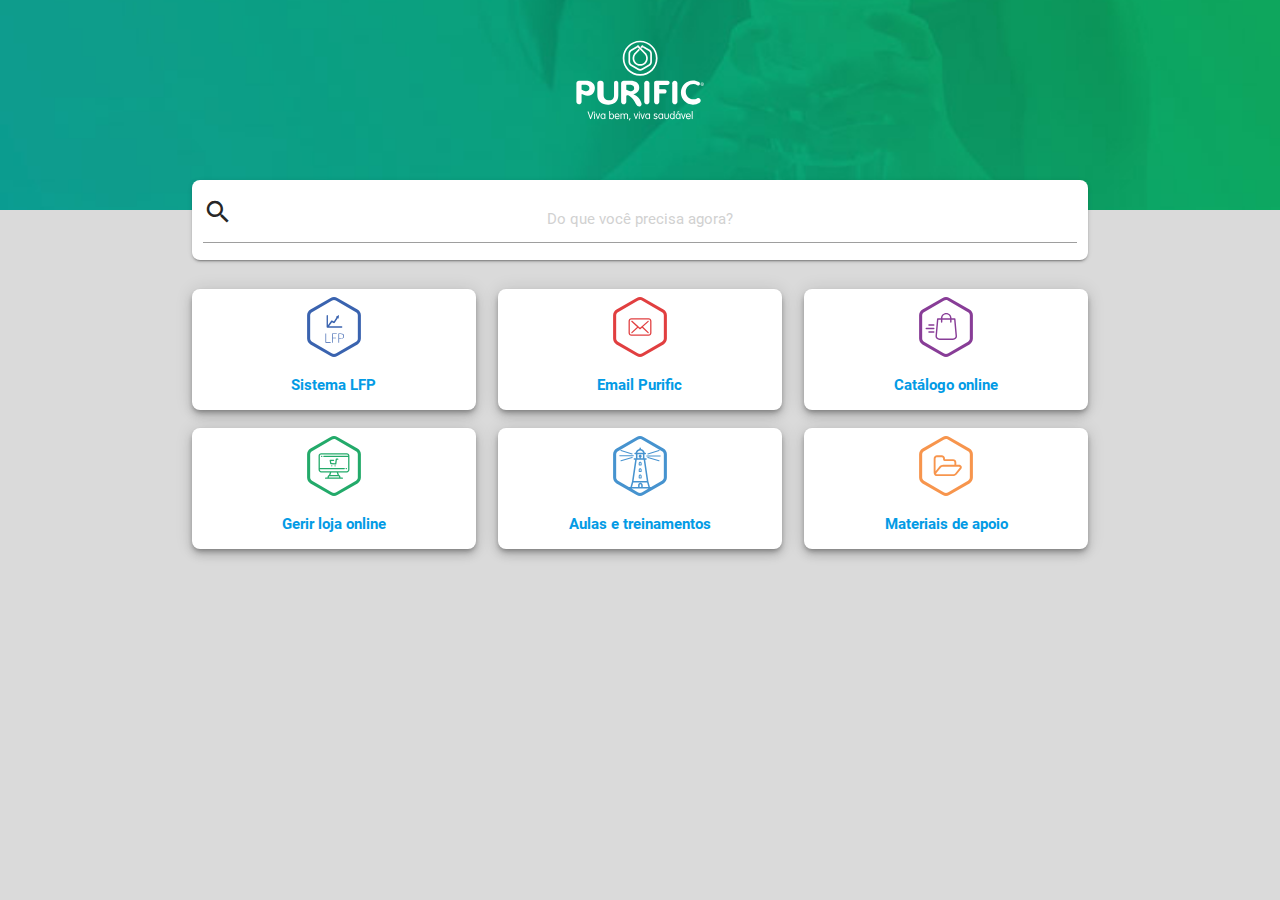
<file: index.html>
<!doctype html>
<html lang="pt-br" Xmanifest="appcache.manifest">
<head>
    <meta charset="utf-8">
    <meta http-equiv="x-ua-compatible" content="ie=edge">
    <title>Purific - WebApp</title>
    <meta name="description" content="WebApp Purific">
	
	<!--Autocomplete-->
	<link href="css/easy-autocomplete.min.css" rel="stylesheet" type="text/css">
	<!-- Using jQuery with a CDN -->
	<script type="text/javascript" src="https://code.jquery.com/jquery-2.1.1.min.js"></script>
	<script src="js/jquery.easy-autocomplete.min.js" type="text/javascript" ></script>
	
	<!--Import materialize.css-->
    <link type="text/css" rel="stylesheet" href="css/materialize.min.css"  media="screen,projection"/>
	<link type="text/css" rel="stylesheet" href="css/custom.css">
    <meta name="viewport" content="width=device-width, initial-scale=1">
	
    <link rel="manifest" href="manifest.json">

    <!-- Add to homescreen for Chrome on Android -->
    <meta name="mobile-web-app-capable" content="yes">
    <link rel="icon" sizes="192x192" href="img/icon.png">
    <meta name="theme-color" content="#0e9c8c">

    <!-- Add to homescreen for Safari on iOS -->
    <meta name="apple-mobile-web-app-capable" content="yes">
    <meta name="apple-mobile-web-app-title" content="Shopping">
    <meta name="apple-mobile-web-app-status-bar-style" content="black-translucent">
    <link rel="apple-touch-icon-precomposed" href="img/icon.png">

    <!-- Tile icon for Win8 (144x144 + tile color) -->
    <meta name="msapplication-TileImage" content="img/icon.png">
    <meta name="msapplication-TileColor" content="#0e9c8c">
	
	<!--Import Google Icon Font-->
    <link href="http://fonts.googleapis.com/icon?family=Material+Icons" rel="stylesheet">
	
    <script>
    if (window.location.protocol != "https:" && window.location.hostname == "sergiolopes.github.io")
        window.location.href = "https:" + window.location.href.substring(window.location.protocol.length);
    </script>
	
</head>

    <body>
		<!-- LOGO -->
		<div class="parallax-container">
			<div class="section no-pad-bot">
				<div class="container">
					<div class="row center">
						<img class="logo col s8 m4 l2 responsive-img offset-s2 offset-m4 offset-l5" src="img/logo.svg">
					</div>
				</div>
			</div>
			<div class="parallax"><img src="img/banner.jpg" style="display: block;"></div>
		</div>
		
		<!--BUSCA-->
		<div class="row">
			<div class="container">
				<div class="mg1 z-depth-1 hoverable col s12 m12">
					<div class="input-field">
						<i class="material-icons prefix">search</i>
						<input class="center-align " type="text" id="funky" placeholder="Do que você precisa agora?">
					</div>
				</div>
			</div>
		</div>

		<!-- ICONES -->
		<div class="container">
			<div class="row">
				<div class="col s4 m4 center">
					<a href="http://lfp.purific.com.br/" target="_blank">
						<div class="gg hoverable z-depth-3">
							<img class="ico" src="img/lfp.svg" alt="Acessar seu Sistema LFP" class="responsive-img">
							<p><b>Sistema LFP</b></p>
						</div>
					</a>
				</div>
				<div class="col s4 m4 center">
					<a href="http://mail.franquiapurific.com.br" target="_blank" >
						<div class="gg hoverable z-depth-3">
							<img class="ico" src="img/email.svg" alt="Acessar seu Email oficial Purific" class="responsive-img">
							<p><b>Email Purific</b></p>
						</div>
					</a>
				</div>
				
				<div class="col s4 m4 center">
					<a href="produtos.html">
						<div class="gg hoverable z-depth-3">
							<img class="ico" src="img/catalogo.svg" alt="" class="responsive-img">
							<p><b>Catálogo online</b></p>
						</div>
					</a>
				</div>
				<div class="col s4 m4 center">
					<a href="https://purific.com.br/minha-conta/login" target="_blank">
						<div class="gg hoverable z-depth-3">
							<img class="ico" src="img/lojaonline.svg" alt="Gerenciar a sua Loja online" class="responsive-img">
							<p><b>Gerir loja online</b></p>
						</div>
					</a>
				</div>
				
				<div class="col s4 m4 center">
					<a href="http://www.purificacademy.com/" target="_blank">
						<div class="gg hoverable z-depth-3">
							<img class="ico" src="img/academy.svg" alt="Acessar a plataforma de treinamentos Purific" class="responsive-img">
							<p><b>Aulas e treinamentos</b></p>
						</div>
					</a>
				</div>
				<div class="col s4 m4 center">
					<a href="apoio.html">
						<div class="gg hoverable z-depth-3">
							<img class="ico" src="img/materiais.svg" alt="Materiais de marketing, laudos e demais materiais de venda" class="responsive-img">
							<p><b>Materiais de apoio</b></p>
						</div>
					</a>
				</div>
			</div>
			
		</div>
	<script>

		/*
		var options = {
			url: "resources/countries.json",

			getValue: "name",

			list: {
				match: {
					enabled: true
				},
				maxNumberOfElements: 5,

				showAnimation: {
					type: "fade"
				},
				hideAnimation: {
					type: "fade"
				}
			},

		};
		*/

		var options = {
			data: [
					{
					"product_title": "Acessar email oficial da Purific",
					"icon": "", 
					"page_link": "http://mail.franquiapurific.com.br/"
					},
					{
					"product_title": "Fazer login o Sistema LFT",
					"icon": "",
					"page_link": "http://lfp.purific.com.br/"
					},
					{
					"product_title": "Fazer login na loja online",
					"icon": "",
					"page_link": "https://purific.com.br/minha-conta/login"
					},
					{
					"product_title": "Catálogo online de produtos",
					"icon": "",
					"page_link": "http://www.site.com/page.html"
					},
					{
					"product_title": "Linha Água Saudável",
					"icon": "",
					"page_link": "agua.html"
					},
					{
					"product_title": "Nova Jarra Purific Pratic",
					"icon": "",
					"page_link": "pratic.html"
					}
					    
					    
					],
            

			getValue: "product_title",

			list: {
                maxNumberOfElements: 8,
				match: {
					enabled: true
				}
			},
            
       		template: {
				type: "custom",
				method: function(value, item) {
					return "<a href='" + item.page_link + "' >" + value + "</a>";
				}
			}
		};

		$("#funky").easyAutocomplete(options);

		</script>
	<script type="text/javascript" src="js/materialize.min.js"></script>
	
	</body>
	
  </html>
</file>
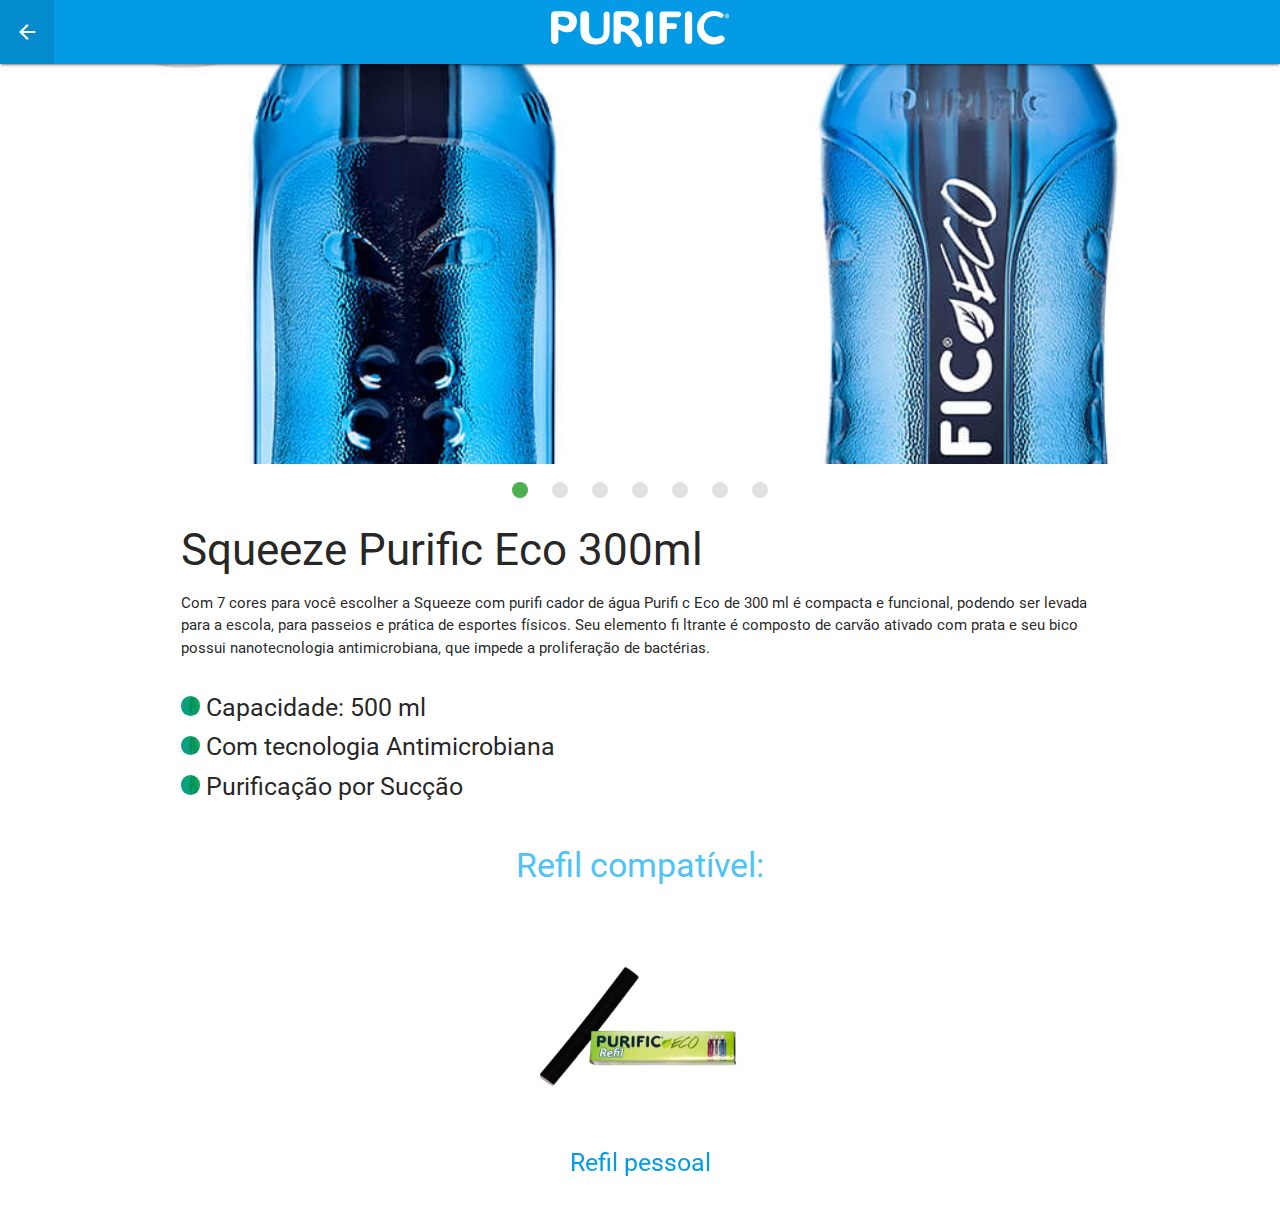
<file: eco300.html>
<!doctype html>
<html lang="pt-br" Xmanifest="appcache.manifest">
	<head>
		<meta charset="utf-8">
		<meta http-equiv="x-ua-compatible" content="ie=edge">
		<title>Purific - WebApp</title>
		<meta name="description" content="WebApp Purific">
		<meta name="viewport" content="width=device-width, initial-scale=1">
		
		<!--Import materialize.css-->
		<link type="text/css" rel="stylesheet" href="css/materialize.min.css"  media="screen,projection"/>
		<link type="text/css" rel="stylesheet" href="css/custom.css">
		
		<link rel="manifest" href="manifest.json">

		<!-- Add to homescreen for Chrome on Android -->
		<meta name="mobile-web-app-capable" content="yes">
		<link rel="icon" sizes="192x192" href="img/icon.png">
		<meta name="theme-color" content="#0e9c8c">

		<!-- Add to homescreen for Safari on iOS -->
		<meta name="apple-mobile-web-app-capable" content="yes">
		<meta name="apple-mobile-web-app-title" content="Shopping">
		<meta name="apple-mobile-web-app-status-bar-style" content="black-translucent">
		<link rel="apple-touch-icon-precomposed" href="img/icon.png">

		<!-- Tile icon for Win8 (144x144 + tile color) -->
		<meta name="msapplication-TileImage" content="img/icon.png">
		<meta name="msapplication-TileColor" content="#0e9c8c">
		
		<!--Import Google Icon Font-->
		<link href="http://fonts.googleapis.com/icon?family=Material+Icons" rel="stylesheet">
		
		<script>
		if (window.location.protocol != "https:" && window.location.hostname == "sergiolopes.github.io")
			window.location.href = "https:" + window.location.href.substring(window.location.protocol.length);
		</script>
    </head>

    <body class="white">
		<!--NAVBAR-->
		<div class="navbar-fixed hide-on-large-only">
			<nav class="teal accent-4">
			  <div class="nav-wrapper">
				<a href="#!" class="brand-logo waves-effect">Purific Eco 300ml</a>
				<a href="agua.html" data-activates="mobile-demo" class="button-collapse waves-effect waves-block waves-light"><i class="material-icons">arrow_back</i></a>
			  </div>
			</nav>
		</div>
		
		<div class="navbar-fixed hide-on-med-and-down">
			<nav>
				<div class="nav-wrapper light-blue darken-1">
					<a href="#"><img class="brand-logo center" style="height:40px; margin-top:0.3em;" src="img/vert-logo.svg"></a>
						<ul id="nav-mobile" class="left hide-on-med-and-down">
							<li><a href="agua.html"><i class="material-icons">arrow_back</i></a></li>
						</ul>
				</div>
			</nav>
		</div>
		<!--SLIDER-->
		<div class="slider">
			<ul class="slides">
				<li>
					<img src="img/agua/Squeeze300-A.jpg">
				</li>
				<li>
					<img src="img/agua/Squeeze300-AA.jpg">
				</li>
				<li>
					<img src="img/agua/Squeeze300-C.jpg">
				</li>
				<li>
					<img src="img/agua/Squeeze300-R.jpg">
				</li>
				<li>
					<img src="img/agua/Squeeze300-V.jpg">
				</li>
				<li>
					<img src="img/agua/Squeeze300-VE.jpg">
				</li>
				<li>
					<img src="img/agua/Squeeze300-VV.jpg">
				</li>
			</ul>
		</div>
		<!--CONTEUDO-->
		<div class="container">
			<div class="row">
				<h3>Squeeze Purific Eco 300ml</h3>
				<p>Com 7 cores para você escolher a Squeeze com purifi cador de água Purifi c Eco de 300 ml é compacta e funcional, podendo ser levada para a escola, para passeios e prática de esportes físicos.
Seu elemento fi ltrante é composto de carvão ativado com prata e seu bico possui nanotecnologia antimicrobiana, que impede a proliferação de bactérias.</p>
			</div>
			<div class="row">
				<h5> <img src="img/banner.jpg" style="height:0.8em; width:0.8em" alt="" class="circle"> Capacidade: 500 ml</h5>
				<h5> <img src="img/banner.jpg" style="height:0.8em; width:0.8em" alt="" class="circle"> Com tecnologia Antimicrobiana</h5>
				<h5> <img src="img/banner.jpg" style="height:0.8em; width:0.8em" alt="" class="circle"> Purificação por Sucção</h5>
			</div>	
		</div>
		<!--Refis compatíveis-->
		<div class="col s12 m12">
			<div class="carousel center-align">
				<h4 class="light-blue-text text-lighten-2">Refil compatível:</h4>
				<a class="carousel-item" href="refil/vida.html">
				<img src="img/agua/refil-squeeze.jpg">
				<h5>Refil pessoal</h5>
				</a>
			</div>
		</div>
				
     <!--Import jQuery before materialize.js-->
      <script type="text/javascript" src="https://code.jquery.com/jquery-2.1.1.min.js"></script>
      <script type="text/javascript" src="js/materialize.min.js"></script>
    <!--Materializecss Slider-->
        <script>
            $(document).ready(function () {
                $('.slider').slider({full_width: true});
            });
        </script>
		<script>
			$(document).ready(function(){
			  $('.carousel').carousel();
			});
		</script>
		<script>
			$('.carousel.carousel-slider').carousel({fullWidth: true});
		</script>
	</body>
  </html>
</file>
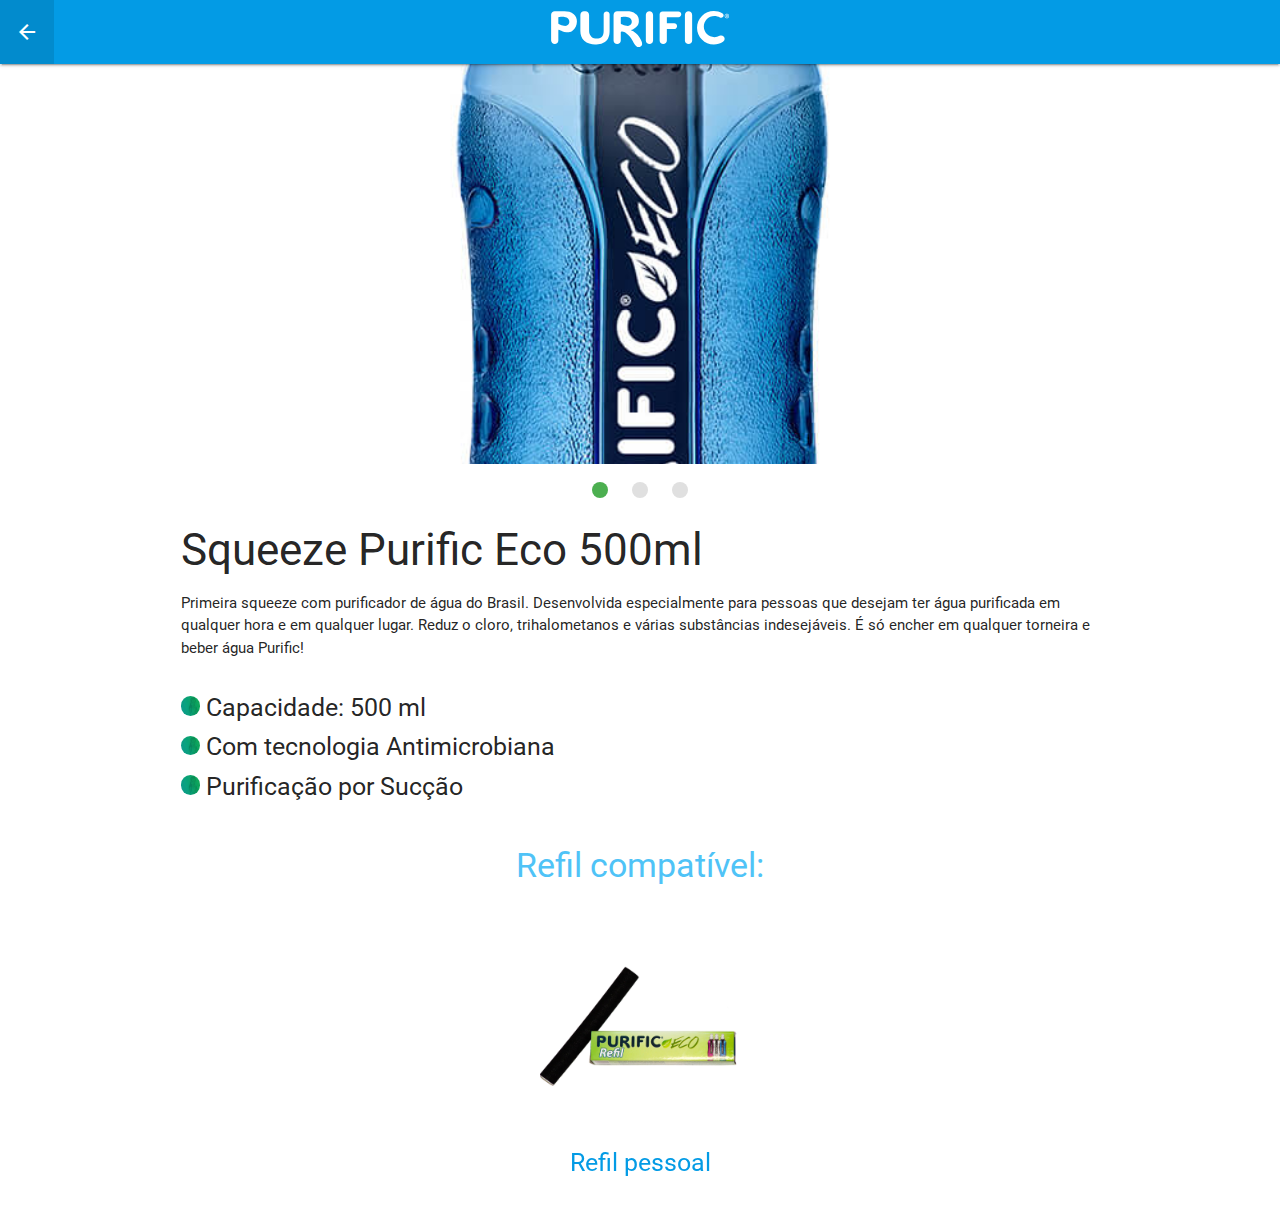
<file: eco500.html>
<!doctype html>
<html lang="pt-br" Xmanifest="appcache.manifest">
	<head>
		<meta charset="utf-8">
		<meta http-equiv="x-ua-compatible" content="ie=edge">
		<title>Purific - WebApp</title>
		<meta name="description" content="WebApp Purific">
		<meta name="viewport" content="width=device-width, initial-scale=1">
		
		<!--Import materialize.css-->
		<link type="text/css" rel="stylesheet" href="css/materialize.min.css"  media="screen,projection"/>
		<link type="text/css" rel="stylesheet" href="css/custom.css">
		
		<link rel="manifest" href="manifest.json">

		<!-- Add to homescreen for Chrome on Android -->
		<meta name="mobile-web-app-capable" content="yes">
		<link rel="icon" sizes="192x192" href="img/icon.png">
		<meta name="theme-color" content="#0e9c8c">

		<!-- Add to homescreen for Safari on iOS -->
		<meta name="apple-mobile-web-app-capable" content="yes">
		<meta name="apple-mobile-web-app-title" content="Shopping">
		<meta name="apple-mobile-web-app-status-bar-style" content="black-translucent">
		<link rel="apple-touch-icon-precomposed" href="img/icon.png">

		<!-- Tile icon for Win8 (144x144 + tile color) -->
		<meta name="msapplication-TileImage" content="img/icon.png">
		<meta name="msapplication-TileColor" content="#0e9c8c">
		
		<!--Import Google Icon Font-->
		<link href="http://fonts.googleapis.com/icon?family=Material+Icons" rel="stylesheet">
		
		<script>
		if (window.location.protocol != "https:" && window.location.hostname == "sergiolopes.github.io")
			window.location.href = "https:" + window.location.href.substring(window.location.protocol.length);
		</script>
    </head>

    <body class="white">
		<!--NAVBAR-->
		<div class="navbar-fixed hide-on-large-only">
			<nav class="teal accent-4">
			  <div class="nav-wrapper">
				<a href="#!" class="brand-logo waves-effect">Purific Eco 500ml</a>
				<a href="agua.html" data-activates="mobile-demo" class="button-collapse waves-effect waves-block waves-light"><i class="material-icons">arrow_back</i></a>
			  </div>
			</nav>
		</div>
		
		<div class="navbar-fixed hide-on-med-and-down">
			<nav>
				<div class="nav-wrapper light-blue darken-1">
					<a href="#"><img class="brand-logo center" style="height:40px; margin-top:0.3em;" src="img/vert-logo.svg"></a>
						<ul id="nav-mobile" class="left hide-on-med-and-down">
							<li><a href="agua.html"><i class="material-icons">arrow_back</i></a></li>
						</ul>
				</div>
			</nav>
		</div>
		<!--SLIDER-->
		<div class="slider">
			<ul class="slides">
				<li>
					<img src="img/agua/Squeeze-A.jpg">
				</li>
				<li>
					<img src="img/agua/Squeeze-C.jpg">
				</li>
				<li>
					<img src="img/agua/Squeeze-R.jpg">
				</li>
			</ul>
		</div>
		<!--CONTEUDO-->
		<div class="container">
			<div class="row">
				<h3>Squeeze Purific Eco 500ml</h3>
				<p>Primeira squeeze com purificador de água do Brasil. Desenvolvida especialmente para pessoas que desejam ter água purificada em qualquer hora e em qualquer lugar. Reduz o cloro, trihalometanos e várias substâncias indesejáveis. É só encher em qualquer torneira e beber água Purific!</p>
			</div>
			<div class="row">
				<h5> <img src="img/banner.jpg" style="height:0.8em; width:0.8em" alt="" class="circle"> Capacidade: 500 ml</h5>
				<h5> <img src="img/banner.jpg" style="height:0.8em; width:0.8em" alt="" class="circle"> Com tecnologia Antimicrobiana</h5>
				<h5> <img src="img/banner.jpg" style="height:0.8em; width:0.8em" alt="" class="circle"> Purificação por Sucção</h5>
			</div>	
		</div>
		<!--Refis compatíveis-->
		<div class="col s12 m12">
			<div class="carousel center-align">
				<h4 class="light-blue-text text-lighten-2">Refil compatível:</h4>
				<a class="carousel-item" href="refil/vida.html">
				<img src="img/agua/refil-squeeze.jpg">
				<h5>Refil pessoal</h5>
				</a>
			</div>
		</div>
				
     <!--Import jQuery before materialize.js-->
      <script type="text/javascript" src="https://code.jquery.com/jquery-2.1.1.min.js"></script>
      <script type="text/javascript" src="js/materialize.min.js"></script>
    <!--Materializecss Slider-->
        <script>
            $(document).ready(function () {
                $('.slider').slider({full_width: true});
            });
        </script>
		<script>
			$(document).ready(function(){
			  $('.carousel').carousel();
			});
		</script>
		<script>
			$('.carousel.carousel-slider').carousel({fullWidth: true});
		</script>
	</body>
  </html>
</file>
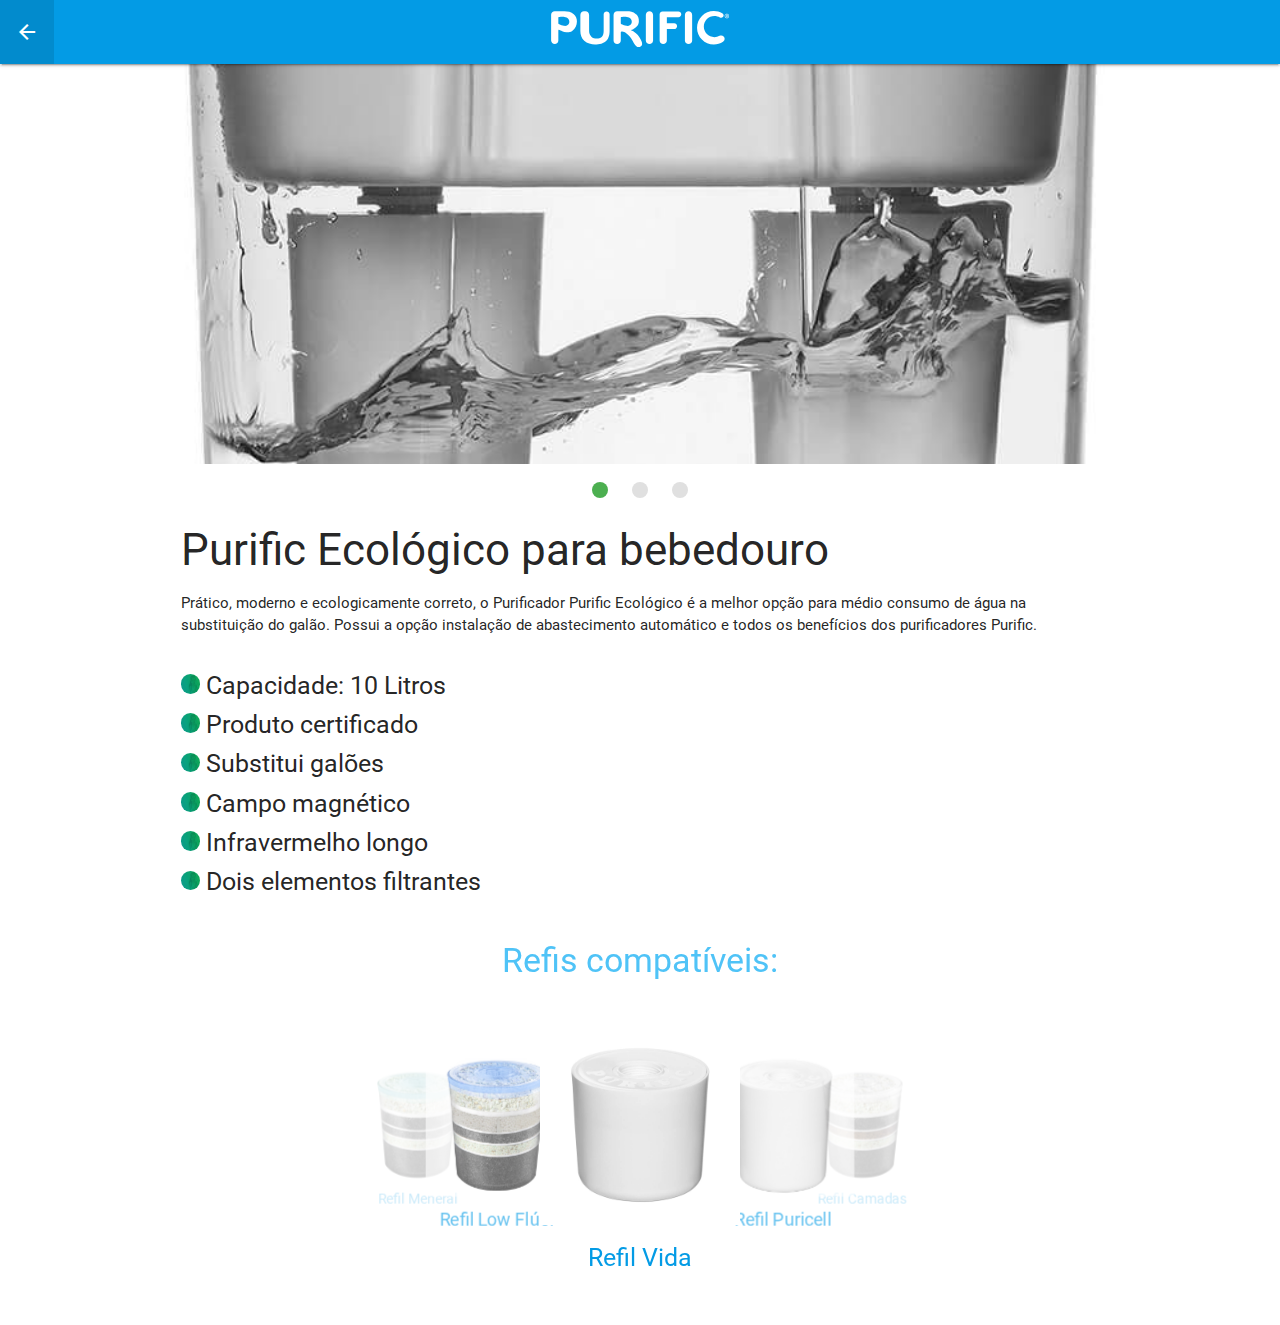
<file: ecologicobebedouro.html>
<!doctype html>
<html lang="pt-br" Xmanifest="appcache.manifest">
	<head>
		<meta charset="utf-8">
		<meta http-equiv="x-ua-compatible" content="ie=edge">
		<title>Purific - WebApp</title>
		<meta name="description" content="WebApp Purific">
		<meta name="viewport" content="width=device-width, initial-scale=1">
		
		<!--Import materialize.css-->
		<link type="text/css" rel="stylesheet" href="css/materialize.min.css"  media="screen,projection"/>
		<link type="text/css" rel="stylesheet" href="css/custom.css">
		
		<link rel="manifest" href="manifest.json">

		<!-- Add to homescreen for Chrome on Android -->
		<meta name="mobile-web-app-capable" content="yes">
		<link rel="icon" sizes="192x192" href="img/icon.png">
		<meta name="theme-color" content="#0e9c8c">

		<!-- Add to homescreen for Safari on iOS -->
		<meta name="apple-mobile-web-app-capable" content="yes">
		<meta name="apple-mobile-web-app-title" content="Shopping">
		<meta name="apple-mobile-web-app-status-bar-style" content="black-translucent">
		<link rel="apple-touch-icon-precomposed" href="img/icon.png">

		<!-- Tile icon for Win8 (144x144 + tile color) -->
		<meta name="msapplication-TileImage" content="img/icon.png">
		<meta name="msapplication-TileColor" content="#0e9c8c">
		
		<!--Import Google Icon Font-->
		<link href="http://fonts.googleapis.com/icon?family=Material+Icons" rel="stylesheet">
		
		<script>
		if (window.location.protocol != "https:" && window.location.hostname == "sergiolopes.github.io")
			window.location.href = "https:" + window.location.href.substring(window.location.protocol.length);
		</script>
    </head>

    <body class="white">
		<!--NAVBAR-->
		<div class="navbar-fixed hide-on-large-only">
			<nav class="teal accent-4">
			  <div class="nav-wrapper">
				<a href="#!" class="brand-logo waves-effect">Purific Ecológico</a>
				<a href="agua.html" data-activates="mobile-demo" class="button-collapse waves-effect waves-block waves-light"><i class="material-icons">arrow_back</i></a>
			  </div>
			</nav>
		</div>
		
		<div class="navbar-fixed hide-on-med-and-down">
			<nav>
				<div class="nav-wrapper light-blue darken-1">
					<a href="#"><img class="brand-logo center" style="height:40px; margin-top:0.3em;" src="img/vert-logo.svg"></a>
						<ul id="nav-mobile" class="left hide-on-med-and-down">
							<li><a href="agua.html"><i class="material-icons">arrow_back</i></a></li>
						</ul>
				</div>
			</nav>
		</div>
		<!--SLIDER-->
		<div class="slider">
			<ul class="slides">
				<li>
					<img src="img/agua/EcologicoBebedouro-B.jpg">
				</li>
				<li>
					<img src="img/agua/EcologicoBebedouro-P.jpg">
				</li>
				<li>
					<img src="img/agua/EcologicoBebedouro-V.jpg">
				</li>
			</ul>
		</div>
		<!--CONTEUDO-->
		<div class="container">
			<div class="row">
				<h3>Purific Ecológico para bebedouro</h3>
				<p>Prático, moderno e ecologicamente correto, o Purificador Purific Ecológico é a melhor opção para médio consumo de água na substituição do galão. Possui a opção instalação de abastecimento automático e todos os benefícios dos purificadores Purific.</p>
			</div>
			<div class="row">
				<h5> <img src="img/banner.jpg" style="height:0.8em; width:0.8em" alt="" class="circle"> Capacidade: 10 Litros</h5>
				<h5> <img src="img/banner.jpg" style="height:0.8em; width:0.8em" alt="" class="circle"> Produto certificado</h5>
				<h5> <img src="img/banner.jpg" style="height:0.8em; width:0.8em" alt="" class="circle"> Substitui galões</h5>
				<h5> <img src="img/banner.jpg" style="height:0.8em; width:0.8em" alt="" class="circle"> Campo magnético</h5>
				<h5> <img src="img/banner.jpg" style="height:0.8em; width:0.8em" alt="" class="circle"> Infravermelho longo</h5>
				<h5> <img src="img/banner.jpg" style="height:0.8em; width:0.8em" alt="" class="circle"> Dois elementos filtrantes</h5>
			</div>	
		</div>
		<!--Refis compatíveis-->
		<div class="col s12 m12">
			<div class="carousel center-align">
				<h4 class="light-blue-text text-lighten-2">Refis compatíveis:</h4>
				<a class="carousel-item" href="refil/vida.html">
				<img src="img/agua/refil.jpg">
				<h5>Refil Vida</h5>
				</a>
				<a class="carousel-item" href="#two!">
				<img src="img/agua/puricell.jpg">
				<h5>Refil Puricell</h5>
				</a>
				<a class="carousel-item" href="#three!">
				<img src="img/agua/camadas.jpg">
				<h5>Refil Camadas</h5>
				</a>
				<a class="carousel-item" href="#four!">
				<img src="img/agua/mineral.jpg">
				<h5>Refil Meneral</h5>
				</a>
				<a class="carousel-item" href="index.html">
				<img src="img/agua/low-fluor.jpg">
				<h5>Refil Low Flúor</h5>
				</a>
			</div>
		</div>
				
     <!--Import jQuery before materialize.js-->
      <script type="text/javascript" src="https://code.jquery.com/jquery-2.1.1.min.js"></script>
      <script type="text/javascript" src="js/materialize.min.js"></script>
    <!--Materializecss Slider-->
        <script>
            $(document).ready(function () {
                $('.slider').slider({full_width: true});
            });
        </script>
		<script>
			$(document).ready(function(){
			  $('.carousel').carousel();
			});
		</script>
		<script>
			$('.carousel.carousel-slider').carousel({fullWidth: true});
		</script>
	</body>
  </html>
</file>
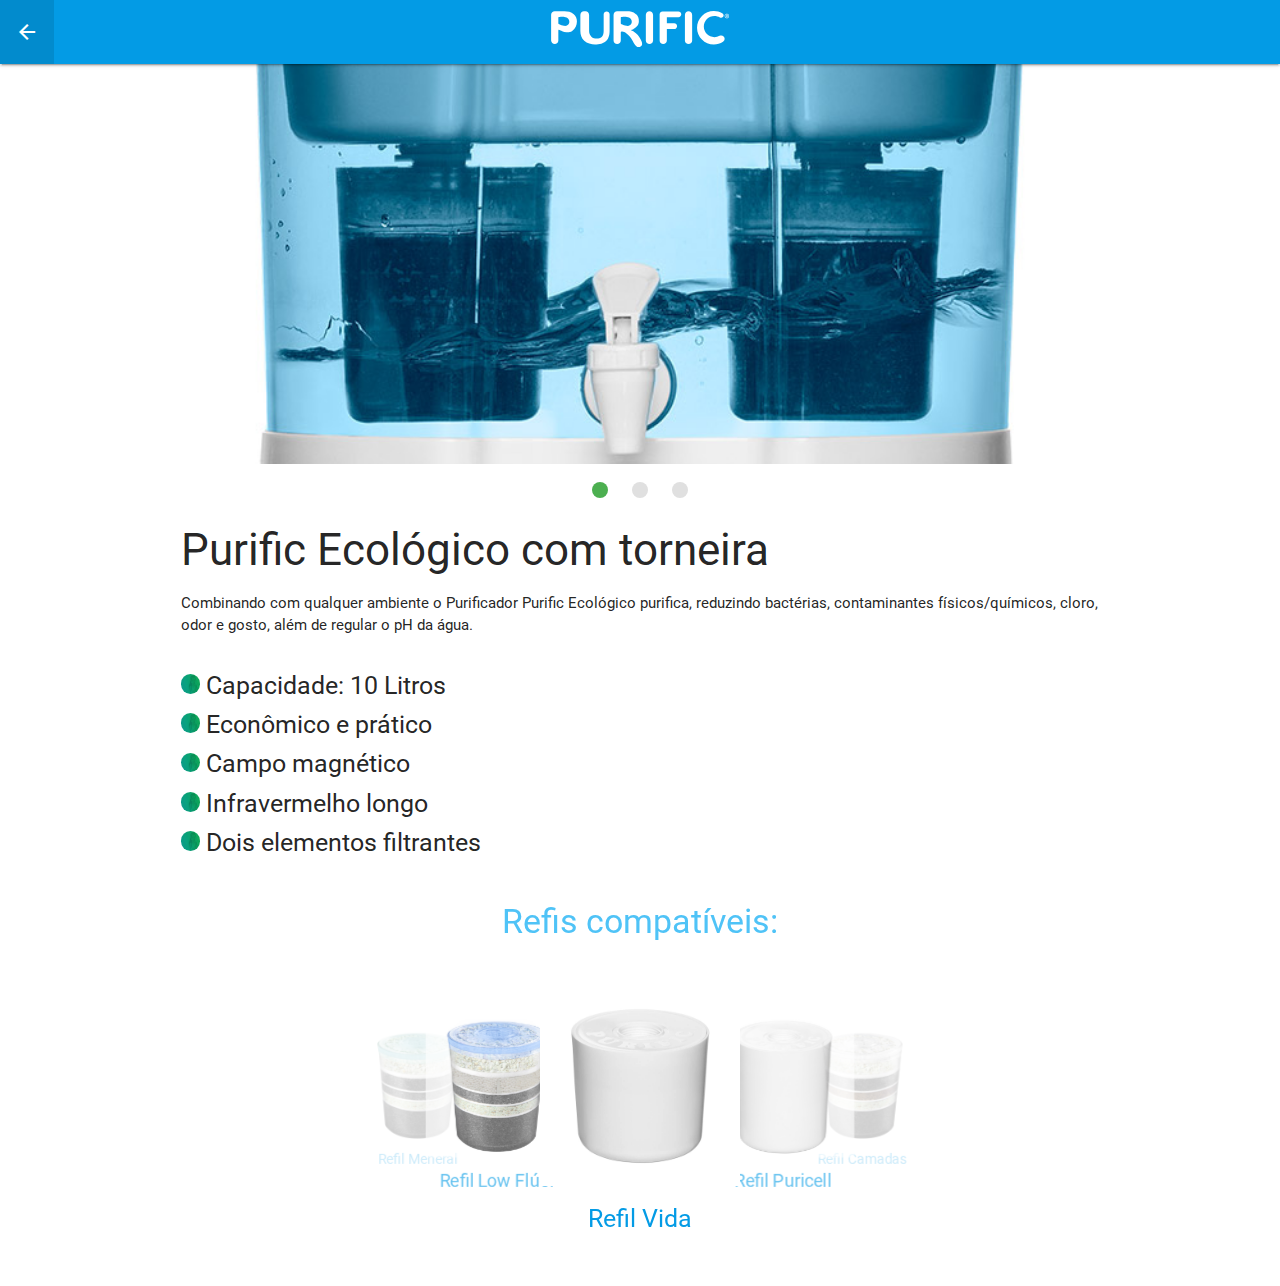
<file: ecologicotorneira.html>
<!doctype html>
<html lang="pt-br" Xmanifest="appcache.manifest">
	<head>
		<meta charset="utf-8">
		<meta http-equiv="x-ua-compatible" content="ie=edge">
		<title>Purific - WebApp</title>
		<meta name="description" content="WebApp Purific">
		<meta name="viewport" content="width=device-width, initial-scale=1">
		
		<!--Import materialize.css-->
		<link type="text/css" rel="stylesheet" href="css/materialize.min.css"  media="screen,projection"/>
		<link type="text/css" rel="stylesheet" href="css/custom.css">
		
		<link rel="manifest" href="manifest.json">

		<!-- Add to homescreen for Chrome on Android -->
		<meta name="mobile-web-app-capable" content="yes">
		<link rel="icon" sizes="192x192" href="img/icon.png">
		<meta name="theme-color" content="#0e9c8c">

		<!-- Add to homescreen for Safari on iOS -->
		<meta name="apple-mobile-web-app-capable" content="yes">
		<meta name="apple-mobile-web-app-title" content="Shopping">
		<meta name="apple-mobile-web-app-status-bar-style" content="black-translucent">
		<link rel="apple-touch-icon-precomposed" href="img/icon.png">

		<!-- Tile icon for Win8 (144x144 + tile color) -->
		<meta name="msapplication-TileImage" content="img/icon.png">
		<meta name="msapplication-TileColor" content="#0e9c8c">
		
		<!--Import Google Icon Font-->
		<link href="http://fonts.googleapis.com/icon?family=Material+Icons" rel="stylesheet">
		
		<script>
		if (window.location.protocol != "https:" && window.location.hostname == "sergiolopes.github.io")
			window.location.href = "https:" + window.location.href.substring(window.location.protocol.length);
		</script>
    </head>

    <body class="white">
		<!--NAVBAR-->
		<div class="navbar-fixed hide-on-large-only">
			<nav class="teal accent-4">
			  <div class="nav-wrapper">
				<a href="#!" class="brand-logo waves-effect">Purific Ecológico</a>
				<a href="agua.html" data-activates="mobile-demo" class="button-collapse waves-effect waves-block waves-light"><i class="material-icons">arrow_back</i></a>
			  </div>
			</nav>
		</div>
		
		<div class="navbar-fixed hide-on-med-and-down">
			<nav>
				<div class="nav-wrapper light-blue darken-1">
					<a href="#"><img class="brand-logo center" style="height:40px; margin-top:0.3em;" src="img/vert-logo.svg"></a>
						<ul id="nav-mobile" class="left hide-on-med-and-down">
							<li><a href="agua.html"><i class="material-icons">arrow_back</i></a></li>
						</ul>
				</div>
			</nav>
		</div>
		<!--SLIDER-->
		<div class="slider">
			<ul class="slides">
				<li>
					<img src="img/agua/Ecologico-A.jpg">
				</li>
				<li>
					<img src="img/agua/Ecologico-B.jpg">
				</li>
				<li>
					<img src="img/agua/Ecologico-V.jpg">
				</li>
			</ul>
		</div>
		<!--CONTEUDO-->
		<div class="container">
			<div class="row">
				<h3>Purific Ecológico com torneira</h3>
				<p>Combinando com qualquer ambiente o Purificador Purific Ecológico purifica, reduzindo bactérias, contaminantes físicos/químicos, cloro, odor e gosto, além de regular o pH da água.</p>
			</div>
			<div class="row">
				<h5> <img src="img/banner.jpg" style="height:0.8em; width:0.8em" alt="" class="circle"> Capacidade: 10 Litros</h5>
				<h5> <img src="img/banner.jpg" style="height:0.8em; width:0.8em" alt="" class="circle"> Econômico e prático</h5>
				
				<h5> <img src="img/banner.jpg" style="height:0.8em; width:0.8em" alt="" class="circle"> Campo magnético</h5>
				<h5> <img src="img/banner.jpg" style="height:0.8em; width:0.8em" alt="" class="circle"> Infravermelho longo</h5>
				<h5> <img src="img/banner.jpg" style="height:0.8em; width:0.8em" alt="" class="circle"> Dois elementos filtrantes</h5>
			</div>	
		</div>
		<!--Refis compatíveis-->
		<div class="col s12 m12">
			<div class="carousel center-align">
				<h4 class="light-blue-text text-lighten-2">Refis compatíveis:</h4>
				<a class="carousel-item" href="refil/vida.html">
				<img src="img/agua/refil.jpg">
				<h5>Refil Vida</h5>
				</a>
				<a class="carousel-item" href="#two!">
				<img src="img/agua/puricell.jpg">
				<h5>Refil Puricell</h5>
				</a>
				<a class="carousel-item" href="#three!">
				<img src="img/agua/camadas.jpg">
				<h5>Refil Camadas</h5>
				</a>
				<a class="carousel-item" href="#four!">
				<img src="img/agua/mineral.jpg">
				<h5>Refil Meneral</h5>
				</a>
				<a class="carousel-item" href="index.html">
				<img src="img/agua/low-fluor.jpg">
				<h5>Refil Low Flúor</h5>
				</a>
			</div>
		</div>
				
     <!--Import jQuery before materialize.js-->
      <script type="text/javascript" src="https://code.jquery.com/jquery-2.1.1.min.js"></script>
      <script type="text/javascript" src="js/materialize.min.js"></script>
    <!--Materializecss Slider-->
        <script>
            $(document).ready(function () {
                $('.slider').slider({full_width: true});
            });
        </script>
		<script>
			$(document).ready(function(){
			  $('.carousel').carousel();
			});
		</script>
		<script>
			$('.carousel.carousel-slider').carousel({fullWidth: true});
		</script>
	</body>
  </html>
</file>
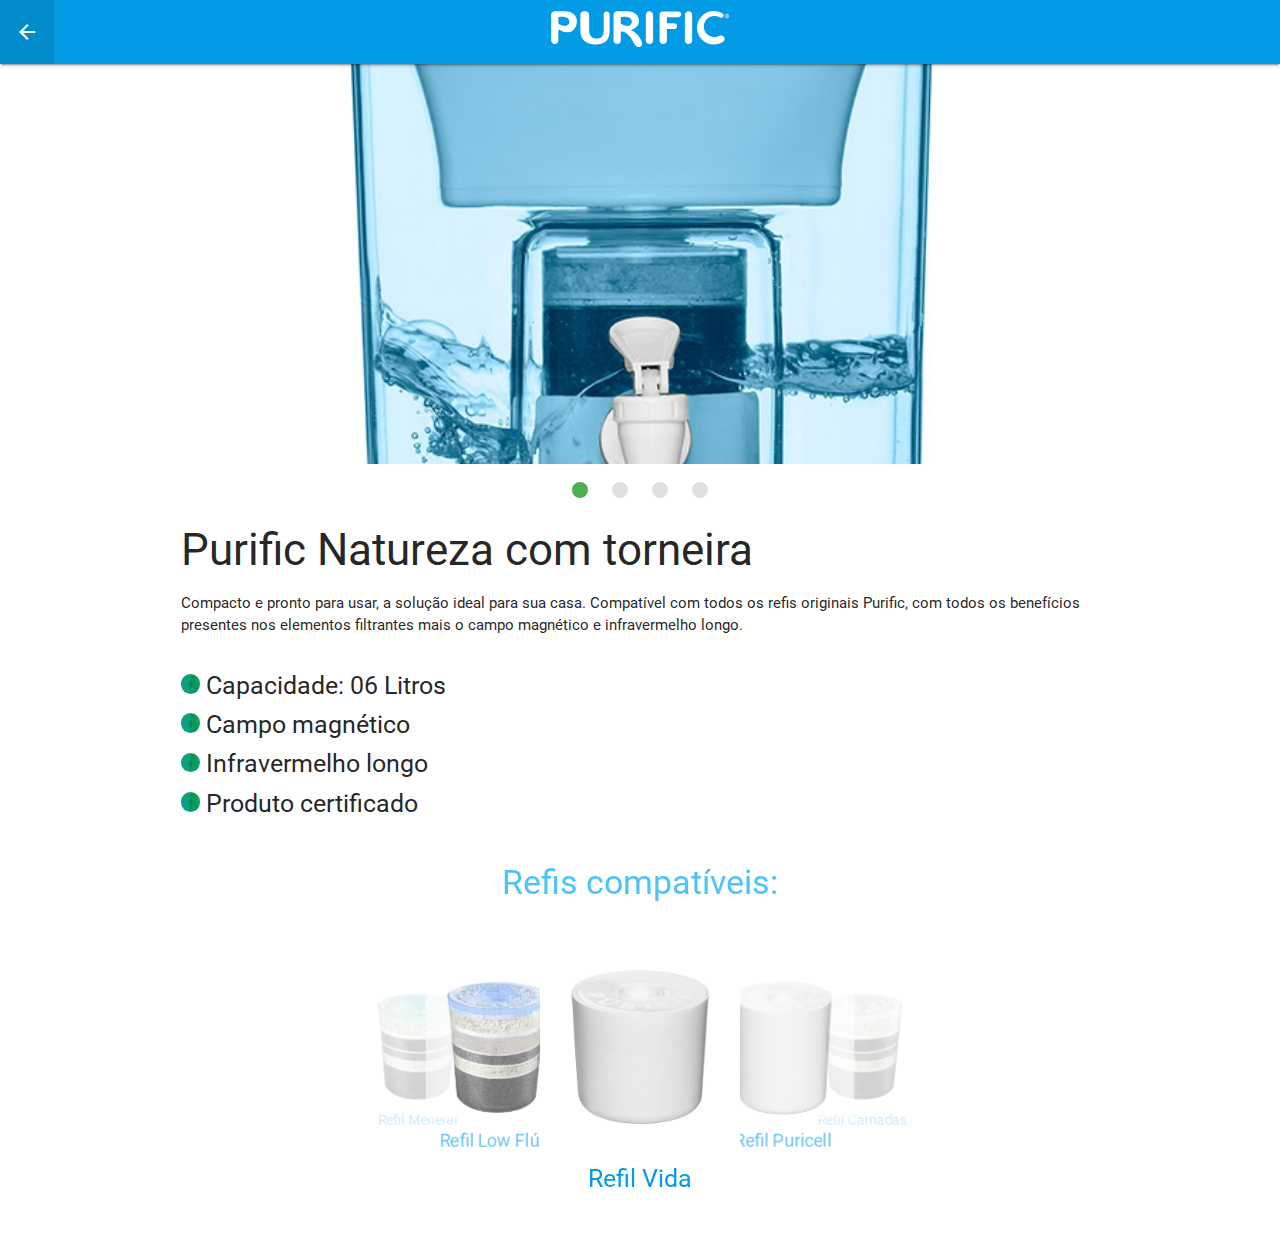
<file: naturezatorneira.html>
<!doctype html>
<html lang="pt-br" Xmanifest="appcache.manifest">
	<head>
		<meta charset="utf-8">
		<meta http-equiv="x-ua-compatible" content="ie=edge">
		<title>Purific - WebApp</title>
		<meta name="description" content="WebApp Purific">
		<meta name="viewport" content="width=device-width, initial-scale=1">
		
		<!--Import materialize.css-->
		<link type="text/css" rel="stylesheet" href="css/materialize.min.css"  media="screen,projection"/>
		<link type="text/css" rel="stylesheet" href="css/custom.css">
		
		<link rel="manifest" href="manifest.json">

		<!-- Add to homescreen for Chrome on Android -->
		<meta name="mobile-web-app-capable" content="yes">
		<link rel="icon" sizes="192x192" href="img/icon.png">
		<meta name="theme-color" content="#0e9c8c">

		<!-- Add to homescreen for Safari on iOS -->
		<meta name="apple-mobile-web-app-capable" content="yes">
		<meta name="apple-mobile-web-app-title" content="Shopping">
		<meta name="apple-mobile-web-app-status-bar-style" content="black-translucent">
		<link rel="apple-touch-icon-precomposed" href="img/icon.png">

		<!-- Tile icon for Win8 (144x144 + tile color) -->
		<meta name="msapplication-TileImage" content="img/icon.png">
		<meta name="msapplication-TileColor" content="#0e9c8c">
		
		<!--Import Google Icon Font-->
		<link href="http://fonts.googleapis.com/icon?family=Material+Icons" rel="stylesheet">
		
		<script>
		if (window.location.protocol != "https:" && window.location.hostname == "sergiolopes.github.io")
			window.location.href = "https:" + window.location.href.substring(window.location.protocol.length);
		</script>
    </head>

    <body class="white">
		<!--NAVBAR-->
		<div class="navbar-fixed hide-on-large-only">
			<nav class="teal accent-4">
			  <div class="nav-wrapper">
				<a href="#!" class="brand-logo waves-effect">Purific Natureza</a>
				<a href="agua.html" data-activates="mobile-demo" class="button-collapse waves-effect waves-block waves-light"><i class="material-icons">arrow_back</i></a>
			  </div>
			</nav>
		</div>
		
		<div class="navbar-fixed hide-on-med-and-down">
			<nav>
				<div class="nav-wrapper light-blue darken-1">
					<a href="#"><img class="brand-logo center" style="height:40px; margin-top:0.3em;" src="img/vert-logo.svg"></a>
						<ul id="nav-mobile" class="left hide-on-med-and-down">
							<li><a href="agua.html"><i class="material-icons">arrow_back</i></a></li>
						</ul>
				</div>
			</nav>
		</div>
		<!--SLIDER-->
		<div class="slider">
			<ul class="slides">
				<li>
					<img src="img/agua/Natureza-A.jpg">
				</li>
				<li>
					<img src="img/agua/Natureza-B.jpg">
				</li>
				<li>
					<img src="img/agua/Natureza-P.jpg">
				</li>
				<li>
					<img src="img/agua/Natureza-V.jpg">
				</li>
			</ul>
		</div>
		<!--CONTEUDO-->
		<div class="container">
			<div class="row">
				<h3>Purific Natureza com torneira</h3>
				<p>Compacto e pronto para usar, a solução ideal para sua casa. Compatível com todos os refis originais Purific, com todos os benefícios presentes nos elementos filtrantes mais o campo magnético e infravermelho longo.</p>
			</div>
			<div class="row">
				<h5> <img src="img/banner.jpg" style="height:0.8em; width:0.8em" alt="" class="circle"> Capacidade: 06 Litros</h5>
				<h5> <img src="img/banner.jpg" style="height:0.8em; width:0.8em" alt="" class="circle"> Campo magnético</h5>
				<h5> <img src="img/banner.jpg" style="height:0.8em; width:0.8em" alt="" class="circle"> Infravermelho longo</h5>
				<h5> <img src="img/banner.jpg" style="height:0.8em; width:0.8em" alt="" class="circle"> Produto certificado</h5>
			</div>	
		</div>
		<!--Refis compatíveis-->
		<div class="col s12 m12">
			<div class="carousel center-align">
				<h4 class="light-blue-text text-lighten-2">Refis compatíveis:</h4>
				<a class="carousel-item" href="refil/vida.html">
				<img src="img/agua/refil.jpg">
				<h5>Refil Vida</h5>
				</a>
				<a class="carousel-item" href="#two!">
				<img src="img/agua/puricell.jpg">
				<h5>Refil Puricell</h5>
				</a>
				<a class="carousel-item" href="#three!">
				<img src="img/agua/camadas.jpg">
				<h5>Refil Camadas</h5>
				</a>
				<a class="carousel-item" href="#four!">
				<img src="img/agua/mineral.jpg">
				<h5>Refil Meneral</h5>
				</a>
				<a class="carousel-item" href="index.html">
				<img src="img/agua/low-fluor.jpg">
				<h5>Refil Low Flúor</h5>
				</a>
			</div>
		</div>
				
     <!--Import jQuery before materialize.js-->
      <script type="text/javascript" src="https://code.jquery.com/jquery-2.1.1.min.js"></script>
      <script type="text/javascript" src="js/materialize.min.js"></script>
    <!--Materializecss Slider-->
        <script>
            $(document).ready(function () {
                $('.slider').slider({full_width: true});
            });
        </script>
		<script>
			$(document).ready(function(){
			  $('.carousel').carousel();
			});
		</script>
		<script>
			$('.carousel.carousel-slider').carousel({fullWidth: true});
		</script>
	</body>
  </html>
</file>
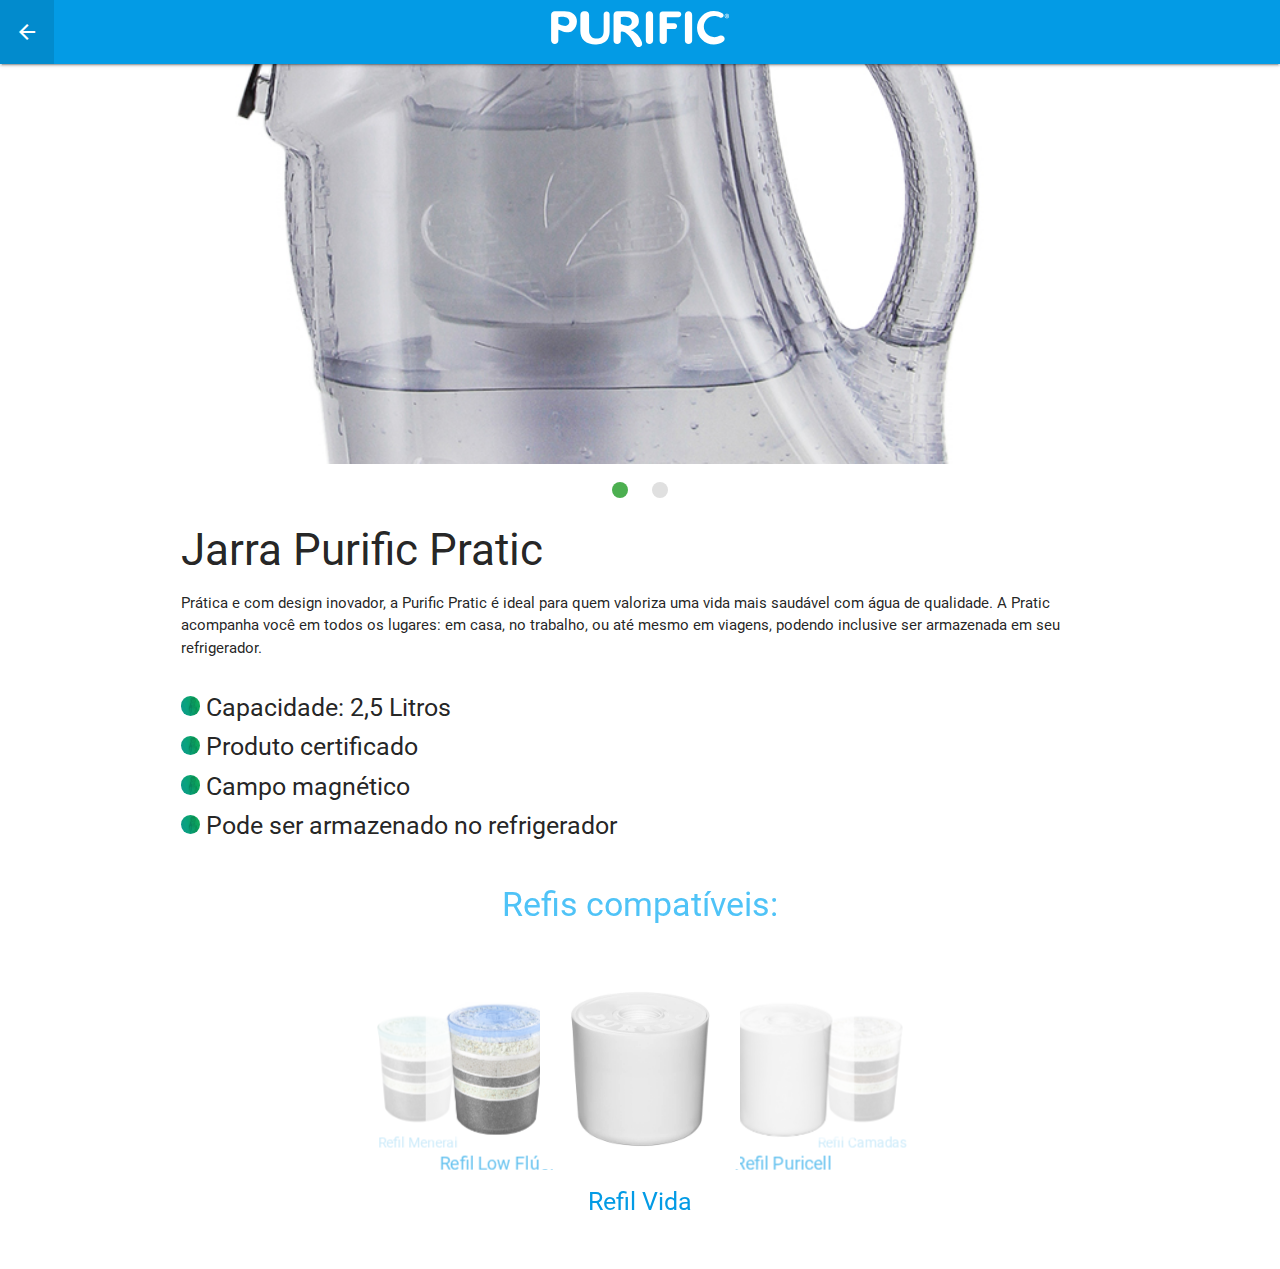
<file: pratic.html>
<!doctype html>
<html lang="pt-br" Xmanifest="appcache.manifest">
	<head>
		<meta charset="utf-8">
		<meta http-equiv="x-ua-compatible" content="ie=edge">
		<title>Purific - WebApp</title>
		<meta name="description" content="WebApp Purific">
		<meta name="viewport" content="width=device-width, initial-scale=1">
		
		<!--Import materialize.css-->
		<link type="text/css" rel="stylesheet" href="css/materialize.min.css"  media="screen,projection"/>
		<link type="text/css" rel="stylesheet" href="css/custom.css">
		
		<link rel="manifest" href="manifest.json">

		<!-- Add to homescreen for Chrome on Android -->
		<meta name="mobile-web-app-capable" content="yes">
		<link rel="icon" sizes="192x192" href="img/icon.png">
		<meta name="theme-color" content="#0e9c8c">

		<!-- Add to homescreen for Safari on iOS -->
		<meta name="apple-mobile-web-app-capable" content="yes">
		<meta name="apple-mobile-web-app-title" content="Shopping">
		<meta name="apple-mobile-web-app-status-bar-style" content="black-translucent">
		<link rel="apple-touch-icon-precomposed" href="img/icon.png">

		<!-- Tile icon for Win8 (144x144 + tile color) -->
		<meta name="msapplication-TileImage" content="img/icon.png">
		<meta name="msapplication-TileColor" content="#0e9c8c">
		
		<!--Import Google Icon Font-->
		<link href="http://fonts.googleapis.com/icon?family=Material+Icons" rel="stylesheet">
		
		<script>
		if (window.location.protocol != "https:" && window.location.hostname == "sergiolopes.github.io")
			window.location.href = "https:" + window.location.href.substring(window.location.protocol.length);
		</script>
    </head>

    <body class="white">
		<!--NAVBAR-->
		<div class="navbar-fixed hide-on-large-only">
			<nav class="teal accent-4">
			  <div class="nav-wrapper">
				<a href="#!" class="brand-logo waves-effect">Pratic</a>
				<a href="agua.html" data-activates="mobile-demo" class="button-collapse waves-effect waves-block waves-light"><i class="material-icons">arrow_back</i></a>
			  </div>
			</nav>
		</div>
		
		<div class="navbar-fixed hide-on-med-and-down">
			<nav>
				<div class="nav-wrapper light-blue darken-1">
					<a href="#"><img class="brand-logo center" style="height:40px; margin-top:0.3em;" src="img/vert-logo.svg"></a>
						<ul id="nav-mobile" class="left hide-on-med-and-down">
							<li><a href="agua.html"><i class="material-icons">arrow_back</i></a></li>
						</ul>
				</div>
			</nav>
		</div>
		<!--SLIDER-->
		<div class="slider">
			<ul class="slides">
				<li>
					<img src="img/agua/Pratic-preta.jpg">
				</li>
				<li>
					<img src="img/agua/Pratic-branca.jpg">
				</li>
			</ul>
		</div>
		<!--CONTEUDO-->
		<div class="container">
			<div class="row">
				<h3>Jarra Purific Pratic</h3>
				<p>Prática e com design inovador, a Purific Pratic é ideal para quem valoriza uma vida mais saudável com água de qualidade. A Pratic acompanha você em todos os lugares: em casa, no trabalho, ou até mesmo em viagens, podendo inclusive ser armazenada em seu refrigerador.</p>
			</div>
			<div class="row">
				<h5> <img src="img/banner.jpg" style="height:0.8em; width:0.8em" alt="" class="circle"> Capacidade: 2,5 Litros</h5>
				<h5> <img src="img/banner.jpg" style="height:0.8em; width:0.8em" alt="" class="circle"> Produto certificado</h5>
				<h5> <img src="img/banner.jpg" style="height:0.8em; width:0.8em" alt="" class="circle"> Campo magnético</h5>
				<h5> <img src="img/banner.jpg" style="height:0.8em; width:0.8em" alt="" class="circle"> Pode ser armazenado no refrigerador</h5>
			</div>	
		</div>
		<!--Refis compatíveis-->
		<div class="col s12 m12">
			<div class="carousel center-align">
				<h4 class="light-blue-text text-lighten-2">Refis compatíveis:</h4>
				<a class="carousel-item" href="refil/vida.html">
				<img src="img/agua/refil.jpg">
				<h5>Refil Vida</h5>
				</a>
				<a class="carousel-item" href="#two!">
				<img src="img/agua/puricell.jpg">
				<h5>Refil Puricell</h5>
				</a>
				<a class="carousel-item" href="#three!">
				<img src="img/agua/camadas.jpg">
				<h5>Refil Camadas</h5>
				</a>
				<a class="carousel-item" href="#four!">
				<img src="img/agua/mineral.jpg">
				<h5>Refil Meneral</h5>
				</a>
				<a class="carousel-item" href="index.html">
				<img src="img/agua/low-fluor.jpg">
				<h5>Refil Low Flúor</h5>
				</a>
			</div>
		</div>
				
     <!--Import jQuery before materialize.js-->
      <script type="text/javascript" src="https://code.jquery.com/jquery-2.1.1.min.js"></script>
      <script type="text/javascript" src="js/materialize.min.js"></script>
    <!--Materializecss Slider-->
        <script>
            $(document).ready(function () {
                $('.slider').slider({full_width: true});
            });
        </script>
		<script>
			$(document).ready(function(){
			  $('.carousel').carousel();
			});
		</script>
		<script>
			$('.carousel.carousel-slider').carousel({fullWidth: true});
		</script>
	</body>
  </html>
</file>
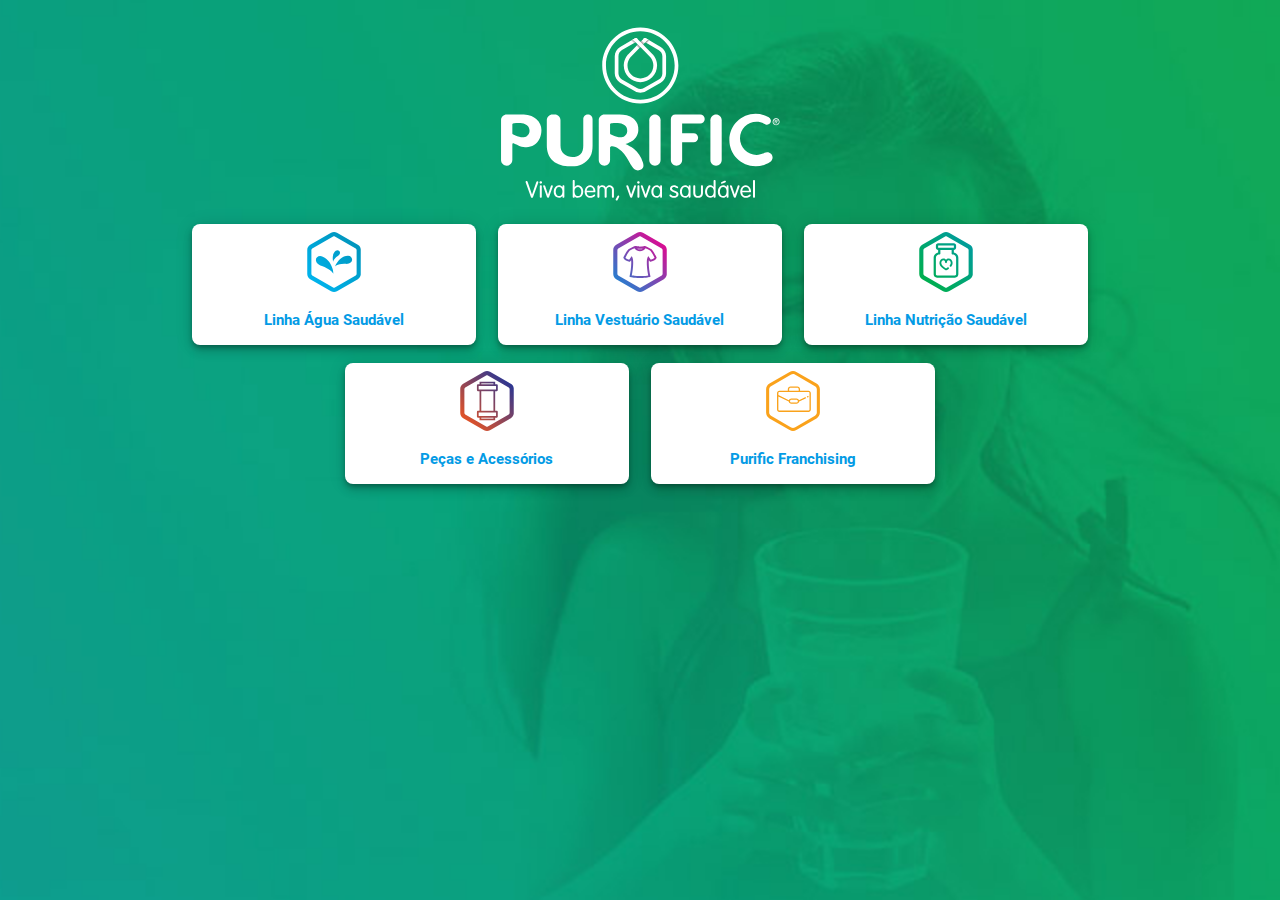
<file: produtos.html>
<!doctype html>
<html lang="pt-br" Xmanifest="appcache.manifest">
<head>
    <meta charset="utf-8">
    <meta http-equiv="x-ua-compatible" content="ie=edge">
    <title>Purific - WebApp</title>
    <meta name="description" content="WebApp Purific">
    <meta name="viewport" content="width=device-width, initial-scale=1">
	
	<!--Import materialize.css-->
    <link type="text/css" rel="stylesheet" href="css/materialize.min.css"  media="screen,projection"/>
	<link type="text/css" rel="stylesheet" href="css/custom.css">
    
    <link rel="manifest" href="manifest.json">

    <!-- Add to homescreen for Chrome on Android -->
    <meta name="mobile-web-app-capable" content="yes">
    <link rel="icon" sizes="192x192" href="img/icon.png">
    <meta name="theme-color" content="#0e9c8c">

    <!-- Add to homescreen for Safari on iOS -->
    <meta name="apple-mobile-web-app-capable" content="yes">
    <meta name="apple-mobile-web-app-title" content="Shopping">
    <meta name="apple-mobile-web-app-status-bar-style" content="black-translucent">
    <link rel="apple-touch-icon-precomposed" href="img/icon.png">

    <!-- Tile icon for Win8 (144x144 + tile color) -->
    <meta name="msapplication-TileImage" content="img/icon.png">
    <meta name="msapplication-TileColor" content="#0e9c8c">
	
	<!--Import Google Icon Font-->
    <link href="http://fonts.googleapis.com/icon?family=Material+Icons" rel="stylesheet">
	
    <script>
    if (window.location.protocol != "https:" && window.location.hostname == "sergiolopes.github.io")
        window.location.href = "https:" + window.location.href.substring(window.location.protocol.length);
    </script>
	
</head>

    <body class="fullbg">
		<div class="navbar-fixed hide-on-large-only">
			<nav class="teal accent-4">
			  <div class="nav-wrapper">
				<a href="index.html" class="brand-logo waves-effect">Água Saudável</a>
				<a href="index.html" data-activates="mobile-demo" class="button-collapse waves-effect waves-block waves-light"><i class="material-icons">arrow_back</i></a>
			  </div>
			</nav>
		</div>
		
		<!-- LOGO -->
		<div class="container">
			<div class="row center">
				<a href="index.html">
					<img class="logo col s8 m5 l4 responsive-img offset-s2 offset-m3 offset-l4" src="img/logo.svg">
				</a>
			</div>
		</div>

		<!-- ICONES -->
		<div class="container">
			<div class="row">
				<div class="col s6 m4 center">
					<a href="agua.html">
						<div class="gg hoverable z-depth-3">
							<img class="ico" src="img/agua.svg" alt="Acessar seu Sistema LFP" class="responsive-img">
							<p><b>Linha Água Saudável</b></p>
						</div>
					</a>
				</div>
				<div class="col s6 m4 center">
					<a href="http://mail.franquiapurific.com.br" target="_blank" >
						<div class="gg hoverable z-depth-3">
							<img class="ico" src="img/vestuario.svg" alt="Acessar seu Email oficial Purific" class="responsive-img">
							<p><b>Linha Vestuário Saudável</b></p>
						</div>
					</a>
				</div>
				
				<div class="col s6 m4 center">
					<a href="agua.html">
						<div class="gg hoverable z-depth-3">
							<img class="ico" src="img/nutricao.svg" alt="" class="responsive-img">
							<p><b>Linha Nutrição Saudável</b></p>
						</div>
					</a>
				</div>
				<div class="col s6 m4 offset-m2 center">
					<a href="https://purific.com.br/minha-conta/login" target="_blank">
						<div class="gg hoverable z-depth-3">
							<img class="ico" src="img/pecas.svg" alt="Gerenciar a sua Loja online" class="responsive-img">
							<p><b>Peças e Acessórios</b></p>
						</div>
					</a>
				</div>
				<div class="col s6 m4 offset-s3 center">
					<a href="agua.html">
						<div class="gg hoverable z-depth-3">
							<img class="ico" src="img/franquias.svg" alt="" class="responsive-img">
							<p><b>Purific Franchising</b></p>
						</div>
					</a>
				</div>
			</div>
			
		</div>
  
    <!--Import jQuery before materialize.js-->
    <script type="text/javascript" src="https://code.jquery.com/jquery-2.1.1.min.js"></script>
	<script type="text/javascript" src="js/materialize.min.js"></script>
	</body>
	
  </html>
</file>
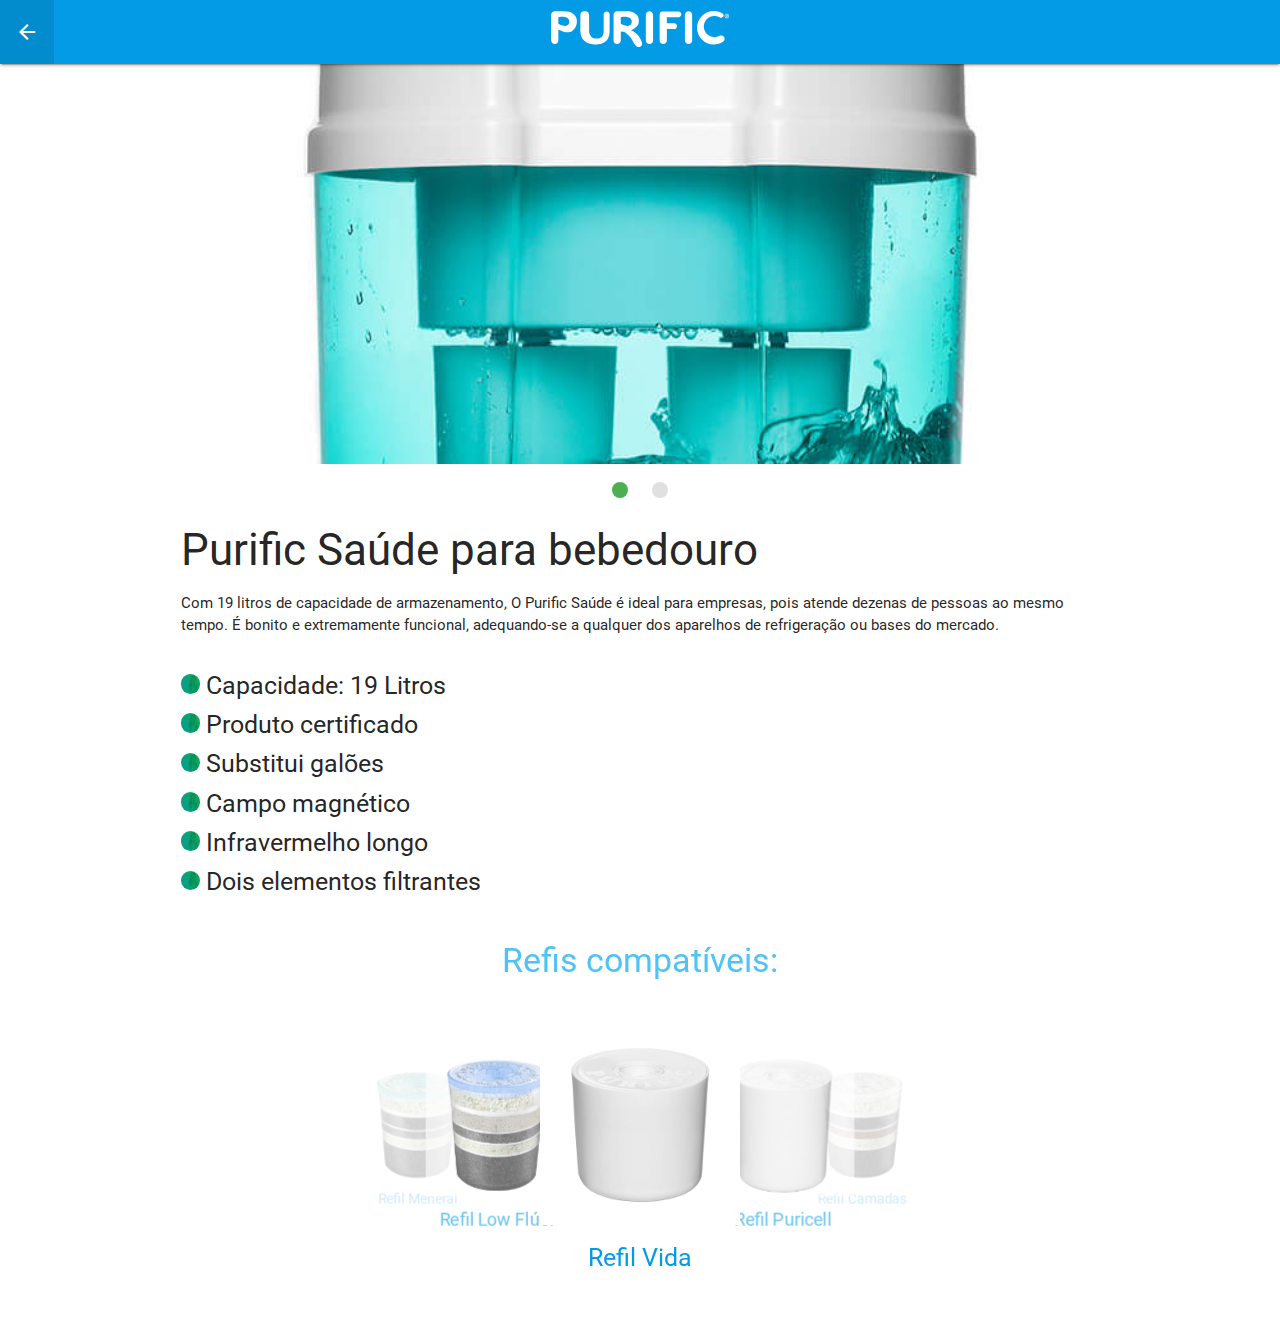
<file: saudebebedouro.html>
<!doctype html>
<html lang="pt-br" Xmanifest="appcache.manifest">
	<head>
		<meta charset="utf-8">
		<meta http-equiv="x-ua-compatible" content="ie=edge">
		<title>Purific - WebApp</title>
		<meta name="description" content="WebApp Purific">
		<meta name="viewport" content="width=device-width, initial-scale=1">
		
		<!--Import materialize.css-->
		<link type="text/css" rel="stylesheet" href="css/materialize.min.css"  media="screen,projection"/>
		<link type="text/css" rel="stylesheet" href="css/custom.css">
		
		<link rel="manifest" href="manifest.json">

		<!-- Add to homescreen for Chrome on Android -->
		<meta name="mobile-web-app-capable" content="yes">
		<link rel="icon" sizes="192x192" href="img/icon.png">
		<meta name="theme-color" content="#0e9c8c">

		<!-- Add to homescreen for Safari on iOS -->
		<meta name="apple-mobile-web-app-capable" content="yes">
		<meta name="apple-mobile-web-app-title" content="Shopping">
		<meta name="apple-mobile-web-app-status-bar-style" content="black-translucent">
		<link rel="apple-touch-icon-precomposed" href="img/icon.png">

		<!-- Tile icon for Win8 (144x144 + tile color) -->
		<meta name="msapplication-TileImage" content="img/icon.png">
		<meta name="msapplication-TileColor" content="#0e9c8c">
		
		<!--Import Google Icon Font-->
		<link href="http://fonts.googleapis.com/icon?family=Material+Icons" rel="stylesheet">
		
		<script>
		if (window.location.protocol != "https:" && window.location.hostname == "sergiolopes.github.io")
			window.location.href = "https:" + window.location.href.substring(window.location.protocol.length);
		</script>
    </head>

    <body class="white">
		<!--NAVBAR-->
		<div class="navbar-fixed hide-on-large-only">
			<nav class="teal accent-4">
			  <div class="nav-wrapper">
				<a href="#!" class="brand-logo waves-effect">Purificador Saúde</a>
				<a href="agua.html" data-activates="mobile-demo" class="button-collapse waves-effect waves-block waves-light"><i class="material-icons">arrow_back</i></a>
			  </div>
			</nav>
		</div>
		
		<div class="navbar-fixed hide-on-med-and-down">
			<nav>
				<div class="nav-wrapper light-blue darken-1">
					<a href="#"><img class="brand-logo center" style="height:40px; margin-top:0.3em;" src="img/vert-logo.svg"></a>
						<ul id="nav-mobile" class="left hide-on-med-and-down">
							<li><a href="agua.html"><i class="material-icons">arrow_back</i></a></li>
						</ul>
				</div>
			</nav>
		</div>
		<!--SLIDER-->
		<div class="slider">
			<ul class="slides">
				<li>
					<img src="img/agua/SaudeBebedouro-B.jpg">
				</li>
				<li>
					<img src="img/agua/SaudeBebedouro-P.jpg">
				</li>
			</ul>
		</div>
		<!--CONTEUDO-->
		<div class="container">
			<div class="row">
				<h3>Purific Saúde para bebedouro</h3>
				<p>Com 19 litros de capacidade de armazenamento, O Purific Saúde é ideal para empresas, pois atende dezenas de pessoas ao mesmo tempo. É bonito e extremamente funcional, adequando-se a qualquer dos aparelhos de refrigeração ou bases do mercado.</p>
			</div>
			<div class="row">
				<h5> <img src="img/banner.jpg" style="height:0.8em; width:0.8em" alt="" class="circle"> Capacidade: 19 Litros</h5>
				<h5> <img src="img/banner.jpg" style="height:0.8em; width:0.8em" alt="" class="circle"> Produto certificado</h5>
				<h5> <img src="img/banner.jpg" style="height:0.8em; width:0.8em" alt="" class="circle"> Substitui galões</h5>
				<h5> <img src="img/banner.jpg" style="height:0.8em; width:0.8em" alt="" class="circle"> Campo magnético</h5>
				<h5> <img src="img/banner.jpg" style="height:0.8em; width:0.8em" alt="" class="circle"> Infravermelho longo</h5>
				<h5> <img src="img/banner.jpg" style="height:0.8em; width:0.8em" alt="" class="circle"> Dois elementos filtrantes</h5>
			</div>	
		</div>
		<!--Refis compatíveis-->
		<div class="col s12 m12">
			<div class="carousel center-align">
				<h4 class="light-blue-text text-lighten-2">Refis compatíveis:</h4>
				<a class="carousel-item" href="refil/vida.html">
				<img src="img/agua/refil.jpg">
				<h5>Refil Vida</h5>
				</a>
				<a class="carousel-item" href="#two!">
				<img src="img/agua/puricell.jpg">
				<h5>Refil Puricell</h5>
				</a>
				<a class="carousel-item" href="#three!">
				<img src="img/agua/camadas.jpg">
				<h5>Refil Camadas</h5>
				</a>
				<a class="carousel-item" href="#four!">
				<img src="img/agua/mineral.jpg">
				<h5>Refil Meneral</h5>
				</a>
				<a class="carousel-item" href="index.html">
				<img src="img/agua/low-fluor.jpg">
				<h5>Refil Low Flúor</h5>
				</a>
			</div>
		</div>
				
     <!--Import jQuery before materialize.js-->
      <script type="text/javascript" src="https://code.jquery.com/jquery-2.1.1.min.js"></script>
      <script type="text/javascript" src="js/materialize.min.js"></script>
    <!--Materializecss Slider-->
        <script>
            $(document).ready(function () {
                $('.slider').slider({full_width: true});
            });
        </script>
		<script>
			$(document).ready(function(){
			  $('.carousel').carousel();
			});
		</script>
		<script>
			$('.carousel.carousel-slider').carousel({fullWidth: true});
		</script>
	</body>
  </html>
</file>
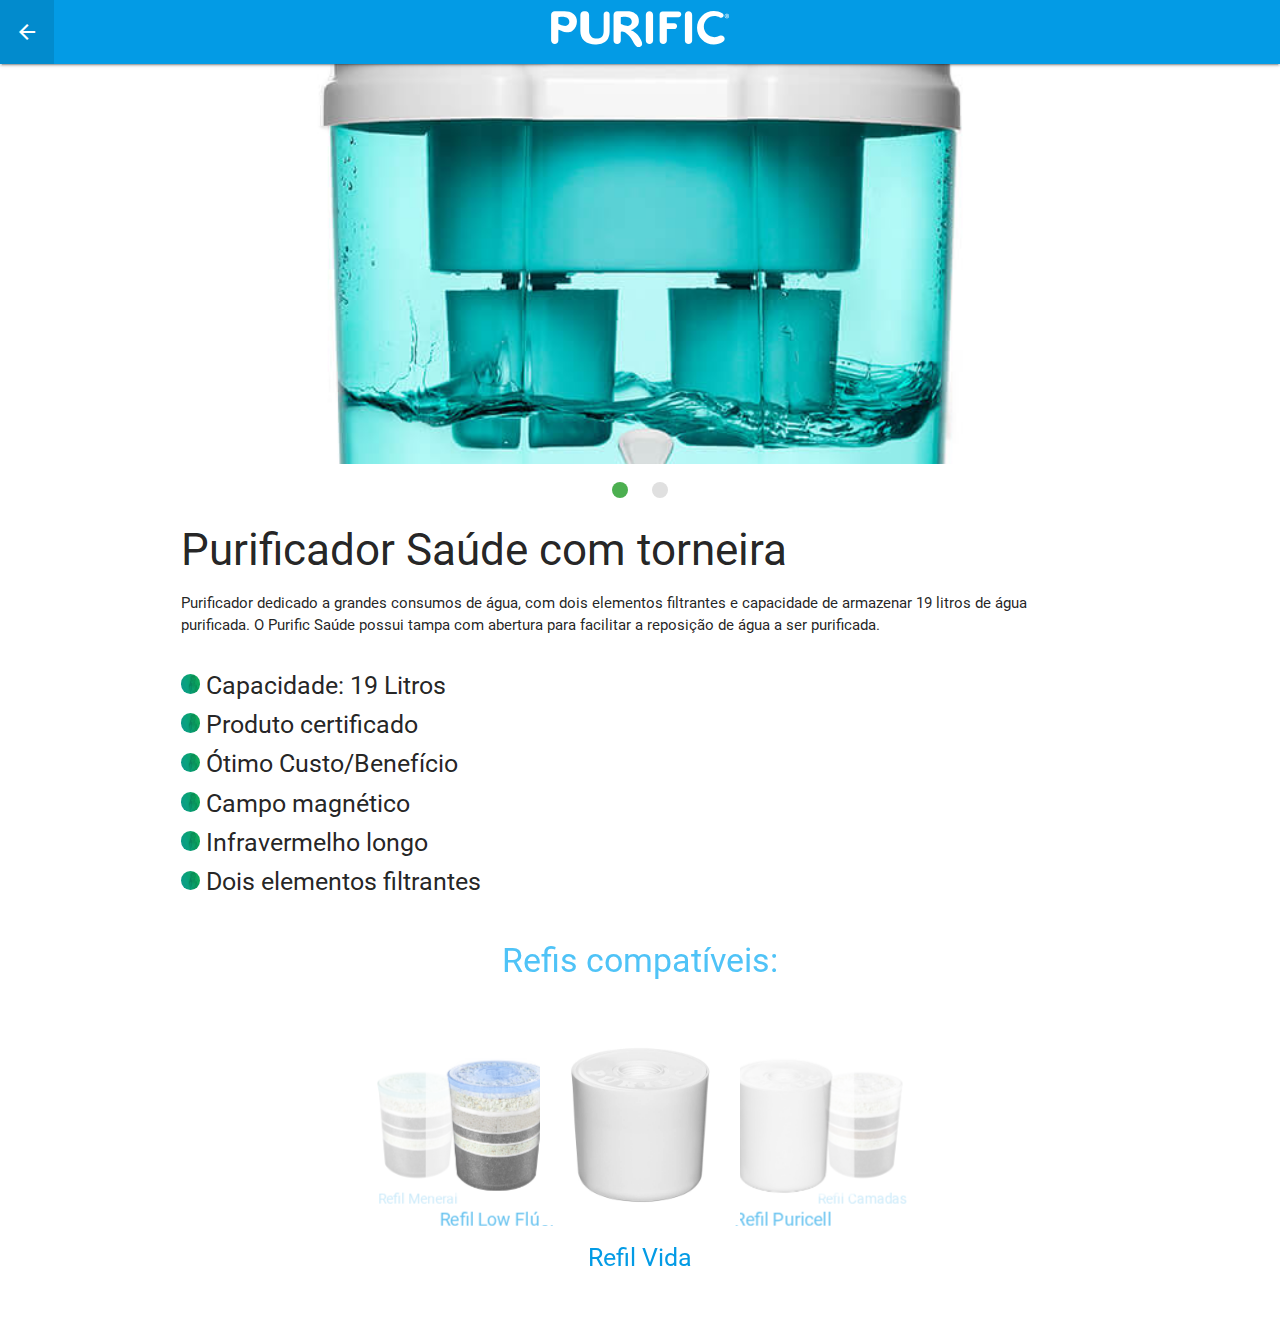
<file: saudetorneira.html>
<!doctype html>
<html lang="pt-br" Xmanifest="appcache.manifest">
	<head>
		<meta charset="utf-8">
		<meta http-equiv="x-ua-compatible" content="ie=edge">
		<title>Purific - WebApp</title>
		<meta name="description" content="WebApp Purific">
		<meta name="viewport" content="width=device-width, initial-scale=1">
		
		<!--Import materialize.css-->
		<link type="text/css" rel="stylesheet" href="css/materialize.min.css"  media="screen,projection"/>
		<link type="text/css" rel="stylesheet" href="css/custom.css">
		
		<link rel="manifest" href="manifest.json">

		<!-- Add to homescreen for Chrome on Android -->
		<meta name="mobile-web-app-capable" content="yes">
		<link rel="icon" sizes="192x192" href="img/icon.png">
		<meta name="theme-color" content="#0e9c8c">

		<!-- Add to homescreen for Safari on iOS -->
		<meta name="apple-mobile-web-app-capable" content="yes">
		<meta name="apple-mobile-web-app-title" content="Shopping">
		<meta name="apple-mobile-web-app-status-bar-style" content="black-translucent">
		<link rel="apple-touch-icon-precomposed" href="img/icon.png">

		<!-- Tile icon for Win8 (144x144 + tile color) -->
		<meta name="msapplication-TileImage" content="img/icon.png">
		<meta name="msapplication-TileColor" content="#0e9c8c">
		
		<!--Import Google Icon Font-->
		<link href="http://fonts.googleapis.com/icon?family=Material+Icons" rel="stylesheet">
		
		<script>
		if (window.location.protocol != "https:" && window.location.hostname == "sergiolopes.github.io")
			window.location.href = "https:" + window.location.href.substring(window.location.protocol.length);
		</script>
    </head>

    <body class="white">
		<!--NAVBAR-->
		<div class="navbar-fixed hide-on-large-only">
			<nav class="teal accent-4">
			  <div class="nav-wrapper">
				<a href="#!" class="brand-logo waves-effect">Purificador Saúde</a>
				<a href="agua.html" data-activates="mobile-demo" class="button-collapse waves-effect waves-block waves-light"><i class="material-icons">arrow_back</i></a>
			  </div>
			</nav>
		</div>
		
		<div class="navbar-fixed hide-on-med-and-down">
			<nav>
				<div class="nav-wrapper light-blue darken-1">
					<a href="#"><img class="brand-logo center" style="height:40px; margin-top:0.3em;" src="img/vert-logo.svg"></a>
						<ul id="nav-mobile" class="left hide-on-med-and-down">
							<li><a href="agua.html"><i class="material-icons">arrow_back</i></a></li>
						</ul>
				</div>
			</nav>
		</div>
		<!--SLIDER-->
		<div class="slider">
			<ul class="slides">
				<li>
					<img src="img/agua/SaudeTorneira-B.jpg">
				</li>
				<li>
					<img src="img/agua/SaudeTorneira-P.jpg">
				</li>
			</ul>
		</div>
		<!--CONTEUDO-->
		<div class="container">
			<div class="row">
				<h3>Purificador Saúde com torneira</h3>
				<p>Purificador dedicado a grandes consumos de água, com dois elementos filtrantes e capacidade de armazenar 19 litros de água purificada. O Purific Saúde possui tampa com abertura para facilitar a reposição de água a ser purificada.</p>
			</div>
			<div class="row">
				<h5> <img src="img/banner.jpg" style="height:0.8em; width:0.8em" alt="" class="circle"> Capacidade: 19 Litros</h5>
				<h5> <img src="img/banner.jpg" style="height:0.8em; width:0.8em" alt="" class="circle"> Produto certificado</h5>
				
				<h5> <img src="img/banner.jpg" style="height:0.8em; width:0.8em" alt="" class="circle"> Ótimo Custo/Benefício</h5>
				<h5> <img src="img/banner.jpg" style="height:0.8em; width:0.8em" alt="" class="circle"> Campo magnético</h5>
				<h5> <img src="img/banner.jpg" style="height:0.8em; width:0.8em" alt="" class="circle"> Infravermelho longo</h5>
				<h5> <img src="img/banner.jpg" style="height:0.8em; width:0.8em" alt="" class="circle"> Dois elementos filtrantes</h5>
			</div>	
		</div>
		<!--Refis compatíveis-->
		<div class="col s12 m12">
			<div class="carousel center-align">
				<h4 class="light-blue-text text-lighten-2">Refis compatíveis:</h4>
				<a class="carousel-item" href="refil/vida.html">
				<img src="img/agua/refil.jpg">
				<h5>Refil Vida</h5>
				</a>
				<a class="carousel-item" href="#two!">
				<img src="img/agua/puricell.jpg">
				<h5>Refil Puricell</h5>
				</a>
				<a class="carousel-item" href="#three!">
				<img src="img/agua/camadas.jpg">
				<h5>Refil Camadas</h5>
				</a>
				<a class="carousel-item" href="#four!">
				<img src="img/agua/mineral.jpg">
				<h5>Refil Meneral</h5>
				</a>
				<a class="carousel-item" href="index.html">
				<img src="img/agua/low-fluor.jpg">
				<h5>Refil Low Flúor</h5>
				</a>
			</div>
		</div>
				
     <!--Import jQuery before materialize.js-->
      <script type="text/javascript" src="https://code.jquery.com/jquery-2.1.1.min.js"></script>
      <script type="text/javascript" src="js/materialize.min.js"></script>
    <!--Materializecss Slider-->
        <script>
            $(document).ready(function () {
                $('.slider').slider({full_width: true});
            });
        </script>
		<script>
			$(document).ready(function(){
			  $('.carousel').carousel();
			});
		</script>
		<script>
			$('.carousel.carousel-slider').carousel({fullWidth: true});
		</script>
	</body>
  </html>
</file>
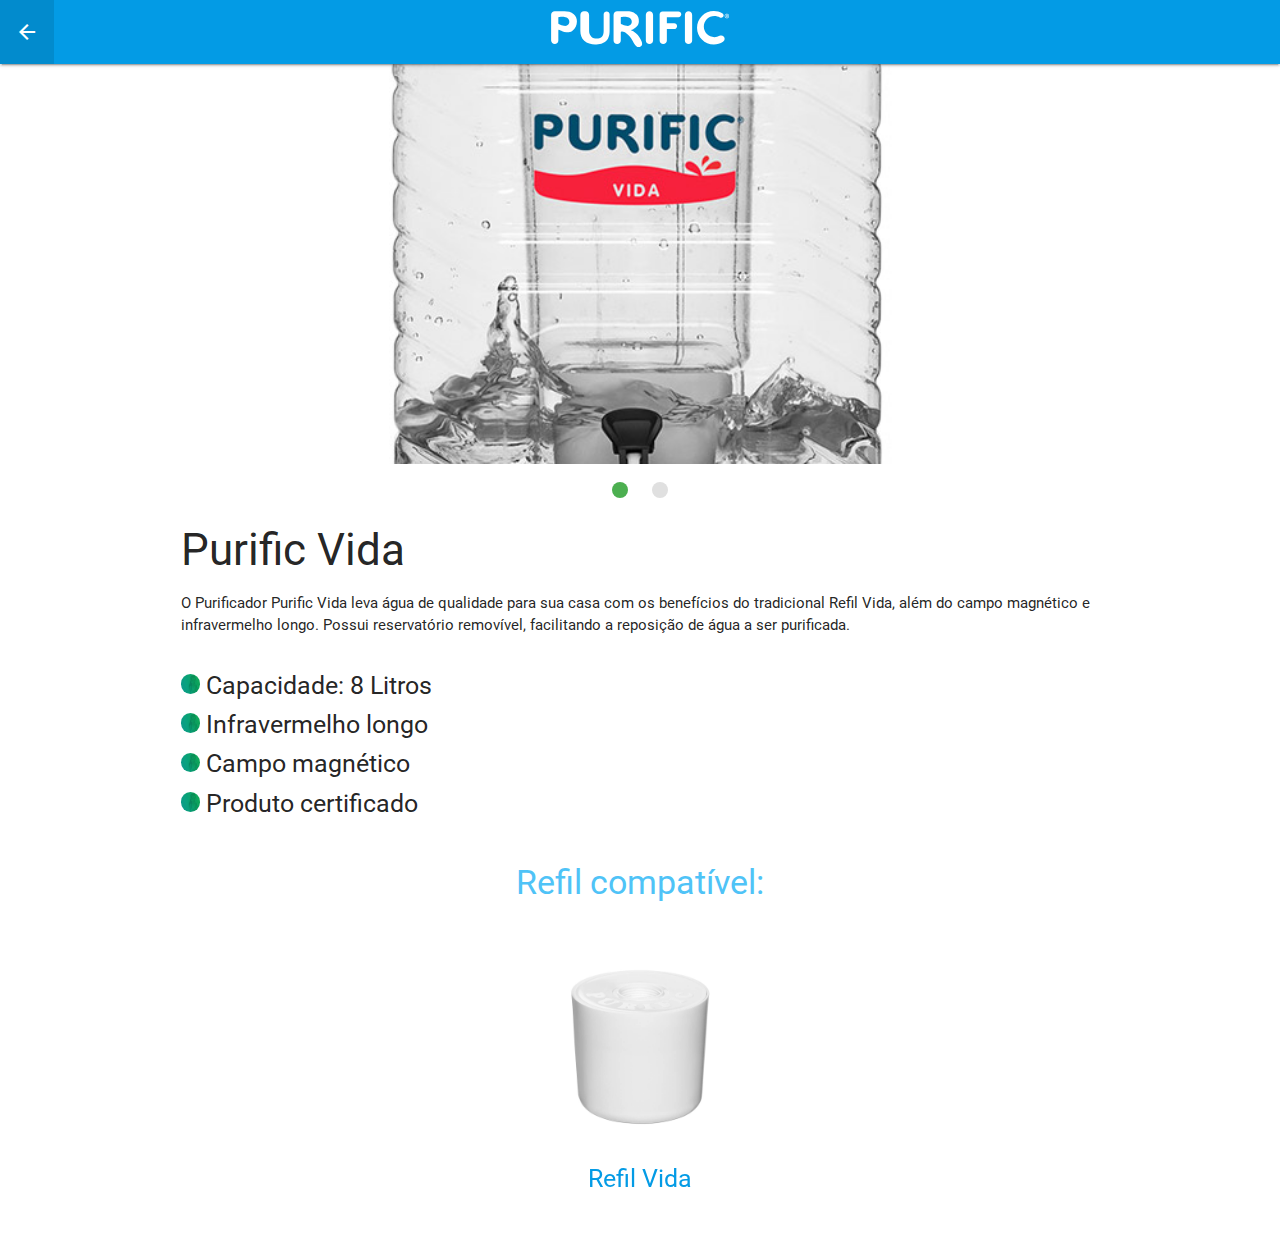
<file: vida.html>
<!doctype html>
<html lang="pt-br" Xmanifest="appcache.manifest">
	<head>
		<meta charset="utf-8">
		<meta http-equiv="x-ua-compatible" content="ie=edge">
		<title>Purific - WebApp</title>
		<meta name="description" content="WebApp Purific">
		<meta name="viewport" content="width=device-width, initial-scale=1">
		
		<!--Import materialize.css-->
		<link type="text/css" rel="stylesheet" href="css/materialize.min.css"  media="screen,projection"/>
		<link type="text/css" rel="stylesheet" href="css/custom.css">
		
		<link rel="manifest" href="manifest.json">

		<!-- Add to homescreen for Chrome on Android -->
		<meta name="mobile-web-app-capable" content="yes">
		<link rel="icon" sizes="192x192" href="img/icon.png">
		<meta name="theme-color" content="#0e9c8c">

		<!-- Add to homescreen for Safari on iOS -->
		<meta name="apple-mobile-web-app-capable" content="yes">
		<meta name="apple-mobile-web-app-title" content="Shopping">
		<meta name="apple-mobile-web-app-status-bar-style" content="black-translucent">
		<link rel="apple-touch-icon-precomposed" href="img/icon.png">

		<!-- Tile icon for Win8 (144x144 + tile color) -->
		<meta name="msapplication-TileImage" content="img/icon.png">
		<meta name="msapplication-TileColor" content="#0e9c8c">
		
		<!--Import Google Icon Font-->
		<link href="http://fonts.googleapis.com/icon?family=Material+Icons" rel="stylesheet">
		
		<script>
		if (window.location.protocol != "https:" && window.location.hostname == "sergiolopes.github.io")
			window.location.href = "https:" + window.location.href.substring(window.location.protocol.length);
		</script>
    </head>

    <body class="white">
		<!--NAVBAR-->
		<div class="navbar-fixed hide-on-large-only">
			<nav class="teal accent-4">
			  <div class="nav-wrapper">
				<a href="#!" class="brand-logo waves-effect">Purific Vida</a>
				<a href="agua.html" data-activates="mobile-demo" class="button-collapse waves-effect waves-block waves-light"><i class="material-icons">arrow_back</i></a>
			  </div>
			</nav>
		</div>
		
		<div class="navbar-fixed hide-on-med-and-down">
			<nav>
				<div class="nav-wrapper light-blue darken-1">
					<a href="#"><img class="brand-logo center" style="height:40px; margin-top:0.3em;" src="img/vert-logo.svg"></a>
						<ul id="nav-mobile" class="left hide-on-med-and-down">
							<li><a href="agua.html"><i class="material-icons">arrow_back</i></a></li>
						</ul>
				</div>
			</nav>
		</div>
		<!--SLIDER-->
		<div class="slider">
			<ul class="slides">
				<li>
					<img src="img/agua/Vida-p.jpg">
				</li>
				<li>
					<img src="img/agua/Vida-b.jpg">
				</li>
			</ul>
		</div>
		<!--CONTEUDO-->
		<div class="container">
			<div class="row">
				<h3>Purific Vida</h3>
				<p>O Purificador Purific Vida leva água de qualidade para sua casa com os benefícios do tradicional Refil Vida, além do campo magnético e infravermelho longo. Possui reservatório removível, facilitando a reposição de água a ser purificada.</p>
			</div>
			<div class="row">
				<h5> <img src="img/banner.jpg" style="height:0.8em; width:0.8em" alt="" class="circle"> Capacidade: 8 Litros</h5>
				<h5> <img src="img/banner.jpg" style="height:0.8em; width:0.8em" alt="" class="circle"> Infravermelho longo</h5>
				<h5> <img src="img/banner.jpg" style="height:0.8em; width:0.8em" alt="" class="circle"> Campo magnético</h5>
				<h5> <img src="img/banner.jpg" style="height:0.8em; width:0.8em" alt="" class="circle"> Produto certificado</h5>
			</div>	
		</div>
		<!--Refis compatíveis-->
		<div class="col s12 m12">
			<div class="carousel center-align">
				<h4 class="light-blue-text text-lighten-2">Refil compatível:</h4>
				<a class="carousel-item" href="refil/vida.html">
				<img src="img/agua/refil.jpg">
				<h5>Refil Vida</h5>
				</a>
			</div>
		</div>
				
     <!--Import jQuery before materialize.js-->
      <script type="text/javascript" src="https://code.jquery.com/jquery-2.1.1.min.js"></script>
      <script type="text/javascript" src="js/materialize.min.js"></script>
    <!--Materializecss Slider-->
        <script>
            $(document).ready(function () {
                $('.slider').slider({full_width: true});
            });
        </script>
		<script>
			$(document).ready(function(){
			  $('.carousel').carousel();
			});
		</script>
		<script>
			$('.carousel.carousel-slider').carousel({fullWidth: true});
		</script>
	</body>
  </html>
</file>
<file: css/custom.css>
body {background-color:#dadada}
.logo {
	margin-top:1.6em;
}
.parallax-container {
    height: 210px;
}

.jae {
	margin-top:-3em;
}

.mg1 {
	-webkit-border-radius: 8px;
	-moz-border-radius: 8px;
	border-radius: 8px;
	background-color:#fff;
	margin-bottom:0.6em;
	margin-top:-30px;
	height: 80px;
}
.mg1 .input-field {
	margin-top: 1.1em;
}
.gg {
	padding:8px 2px 1px 2px;
	-webkit-border-radius: 8px;
	-moz-border-radius: 8px;
	border-radius: 8px;
	background-color:#fff;
	margin-bottom:1.2em;
	line-height: 18px;
	padding-left:8px;
	padding-right:8px;
}
.ico {
	height:4em;
	width:auto;
}

.fullbg {
	background-color:#0a9f81;
	background: url(../img/banner.jpg) no-repeat center center fixed; 
	-webkit-background-size: cover;
	-moz-background-size: cover;
	-o-background-size: cover;
	background-size: cover;
}
</file>
<file: css/easy-autocomplete.min.css>
/*
 * easy-autocomplete
 * jQuery plugin for autocompletion
 * 
 * @author Łukasz Pawełczak (http://github.com/pawelczak)
 * @version 1.3.5
 * Copyright  License: 
 */

.easy-autocomplete{position:relative}.easy-autocomplete input{border-color:#ccc;border-radius:4px;border-style:solid;border-width:1px;box-shadow:0 1px 2px rgba(0,0,0,0.1) inset;color:#555;float:none;padding:6px 12px}.easy-autocomplete input:hover,.easy-autocomplete input:focus{box-shadow:none}.easy-autocomplete a{display:block}.easy-autocomplete.eac-blue-light input:hover,.easy-autocomplete.eac-blue-light input:focus{border-color:#66afe9;box-shadow:0 1px 1px rgba(0,0,0,0.075) inset,0 0 8px rgba(102,175,233,0.6)}.easy-autocomplete.eac-blue-light ul{border-color:#66afe9;box-shadow:0 1px 1px rgba(0,0,0,0.075) inset,0 0 8px rgba(102,175,233,0.6)}.easy-autocomplete.eac-blue-light ul li,.easy-autocomplete.eac-blue-light ul .eac-category{border-color:#66afe9}.easy-autocomplete.eac-blue-light ul li.selected,.easy-autocomplete.eac-blue-light ul .eac-category.selected{background-color:#ecf5fc}.easy-autocomplete.eac-green-light input:hover,.easy-autocomplete.eac-green-light input:focus{border-color:#41DB00;box-shadow:0 1px 1px rgba(0,0,0,0.075) inset,0 0 8px rgba(146,237,107,0.6)}.easy-autocomplete.eac-green-light ul{border-color:#41DB00;box-shadow:0 1px 1px rgba(0,0,0,0.075) inset,0 0 8px rgba(146,237,107,0.6)}.easy-autocomplete.eac-green-light ul li,.easy-autocomplete.eac-green-light ul .eac-category{border-color:#41DB00}.easy-autocomplete.eac-green-light ul li.selected,.easy-autocomplete.eac-green-light ul .eac-category.selected{background-color:#9eff75}.easy-autocomplete.eac-red-light input:hover,.easy-autocomplete.eac-red-light input:focus{border-color:#ff5b5b;box-shadow:0 1px 1px rgba(0,0,0,0.075) inset,0 0 8px rgba(255,90,90,0.6)}.easy-autocomplete.eac-red-light ul{border-color:#ff5b5b;box-shadow:0 1px 1px rgba(0,0,0,0.075) inset,0 0 8px rgba(255,90,90,0.6)}.easy-autocomplete.eac-red-light ul li,.easy-autocomplete.eac-red-light ul .eac-category{border-color:#ff5b5b}.easy-autocomplete.eac-red-light ul li.selected,.easy-autocomplete.eac-red-light ul .eac-category.selected{background-color:#ff8e8e}.easy-autocomplete.eac-yellow-light input:hover,.easy-autocomplete.eac-yellow-light input:focus{border-color:#ffdb00;box-shadow:0 1px 1px rgba(0,0,0,0.075) inset,0 0 8px rgba(255,231,84,0.6)}.easy-autocomplete.eac-yellow-light ul{border-color:#ffdb00;box-shadow:0 1px 1px rgba(0,0,0,0.075) inset,0 0 8px rgba(255,231,84,0.6)}.easy-autocomplete.eac-yellow-light ul li,.easy-autocomplete.eac-yellow-light ul .eac-category{border-color:#ffdb00}.easy-autocomplete.eac-yellow-light ul li.selected,.easy-autocomplete.eac-yellow-light ul .eac-category.selected{background-color:#ffe233}.easy-autocomplete.eac-dark-light input:hover,.easy-autocomplete.eac-dark-light input:focus{border-color:#333;box-shadow:0 1px 1px rgba(0,0,0,0.075) inset,0 0 8px rgba(55,55,55,0.6)}.easy-autocomplete.eac-dark-light ul{border-color:#333;box-shadow:0 1px 1px rgba(0,0,0,0.075) inset,0 0 8px rgba(55,55,55,0.6)}.easy-autocomplete.eac-dark-light ul li,.easy-autocomplete.eac-dark-light ul .eac-category{border-color:#333}.easy-autocomplete.eac-dark-light ul li.selected,.easy-autocomplete.eac-dark-light ul .eac-category.selected{background-color:#4d4d4d;color:#fff}.easy-autocomplete.eac-dark{color:#fff}.easy-autocomplete.eac-dark input{background-color:#404040;border-radius:4px;box-shadow:0;color:#f6f6f6}.easy-autocomplete.eac-dark input:hover,.easy-autocomplete.eac-dark input:focus{border-color:#333;box-shadow:0}.easy-autocomplete.eac-dark ul{border-color:#333}.easy-autocomplete.eac-dark ul li,.easy-autocomplete.eac-dark ul .eac-category{background-color:#404040;border-color:#333}.easy-autocomplete.eac-dark ul li.selected,.easy-autocomplete.eac-dark ul .eac-category.selected{background-color:#737373;color:#f6f6f6}.easy-autocomplete.eac-dark-glass{color:#fff}.easy-autocomplete.eac-dark-glass input{background-color:rgba(0,0,0,0.8);border-radius:4px;box-shadow:0;color:#f6f6f6}.easy-autocomplete.eac-dark-glass input:hover,.easy-autocomplete.eac-dark-glass input:focus{border-color:rgba(0,0,0,0.8);box-shadow:0}.easy-autocomplete.eac-dark-glass ul{border-color:rgba(0,0,0,0.8)}.easy-autocomplete.eac-dark-glass ul li,.easy-autocomplete.eac-dark-glass ul .eac-category{background-color:rgba(0,0,0,0.8);border-color:rgba(0,0,0,0.8)}.easy-autocomplete.eac-dark-glass ul li.selected,.easy-autocomplete.eac-dark-glass ul .eac-category.selected{background-color:rgba(64,64,64,0.8);color:#f6f6f6}.easy-autocomplete.eac-dark-glass ul li:last-child,.easy-autocomplete.eac-dark-glass ul .eac-category:last-child{border-radius:0 0 4px 4px}.easy-autocomplete.eac-blue{color:#fff}.easy-autocomplete.eac-blue input{background-color:#6d9ed1;border-radius:4px;box-shadow:0;color:#f6f6f6}.easy-autocomplete.eac-blue input::-webkit-input-placeholder{color:#f6f6f6}.easy-autocomplete.eac-blue input:-moz-placeholder{color:#f6f6f6}.easy-autocomplete.eac-blue input::-moz-placeholder{color:#f6f6f6}.easy-autocomplete.eac-blue input:-ms-input-placeholder{color:#f6f6f6}.easy-autocomplete.eac-blue input:hover,.easy-autocomplete.eac-blue input:focus{border-color:#5A91CB;box-shadow:0}.easy-autocomplete.eac-blue ul{border-color:#5A91CB}.easy-autocomplete.eac-blue ul li,.easy-autocomplete.eac-blue ul .eac-category{background-color:#6d9ed1;border-color:#5A91CB}.easy-autocomplete.eac-blue ul li.selected,.easy-autocomplete.eac-blue ul .eac-category.selected{background-color:#94b8dd;color:#f6f6f6}.easy-autocomplete.eac-yellow{color:#333}.easy-autocomplete.eac-yellow input{background-color:#ffdb7e;border-color:#333;border-radius:4px;box-shadow:0;color:#333}.easy-autocomplete.eac-yellow input:hover,.easy-autocomplete.eac-yellow input:focus{border-color:#333;box-shadow:0}.easy-autocomplete.eac-yellow ul{border-color:#333}.easy-autocomplete.eac-yellow ul li,.easy-autocomplete.eac-yellow ul .eac-category{background-color:#ffdb7e;border-color:#333}.easy-autocomplete.eac-yellow ul li.selected,.easy-autocomplete.eac-yellow ul .eac-category.selected{background-color:#ffe9b1;color:#333}.easy-autocomplete.eac-purple{color:#333}.easy-autocomplete.eac-purple input{background-color:#d6d1e7;border-color:#b8afd5;box-shadow:0;color:#333}.easy-autocomplete.eac-purple input:hover,.easy-autocomplete.eac-purple input:focus{border-color:#333;box-shadow:0}.easy-autocomplete.eac-purple ul{border-color:#333}.easy-autocomplete.eac-purple ul li,.easy-autocomplete.eac-purple ul .eac-category{background-color:#d6d1e7;border-color:#333}.easy-autocomplete.eac-purple ul li.selected,.easy-autocomplete.eac-purple ul .eac-category.selected{background-color:#ebe8f3;color:#333}.easy-autocomplete.eac-bootstrap input{border-color:#ccc;border-radius:4px;border-style:solid;border-width:1px;color:#555;padding:6px 12px}.easy-autocomplete-container{left:0;position:absolute;width:100%;z-index:2}.easy-autocomplete-container ul{background:none repeat scroll 0 0 #ffffff;border-top:1px solid #ccc;display:none;margin-top:-15px;padding-bottom:0;padding-left:0;position:relative;top:-1px}.easy-autocomplete-container ul li,.easy-autocomplete-container ul .eac-category{background:inherit;border-color:#ccc;border-image:none;border-style:solid;border-width:0 1px;display:block;font-size:18px;font-weight:normal;padding:4px 12px}.easy-autocomplete-container ul li:last-child{border-radius:0 0 2px 2px;border-width:0 1px 1px}.easy-autocomplete-container ul li.selected{background:none repeat scroll 0 0 #ebebeb;cursor:pointer}.easy-autocomplete-container ul li.selected div{font-weight:normal}.easy-autocomplete-container ul li div{display:block;font-weight:normal;word-break:break-all}.easy-autocomplete-container ul li b{font-weight:bold}.easy-autocomplete-container ul .eac-category{font-color:#26a69a;font-style:italic}.eac-description .eac-item span{color:#aaa;font-style:italic;font-size:0.9em}.eac-icon-left .eac-item img{margin-right:4px;max-height:30px}.eac-icon-right .eac-item{margin-top:8px;min-height:24px;position:relative}.eac-icon-right .eac-item img{margin-left:4px;max-height:30px;position:absolute;right:-4px;top:-8px}
/*# sourceMappingURL=easy-autocomplete.min.css.map */
</file>
